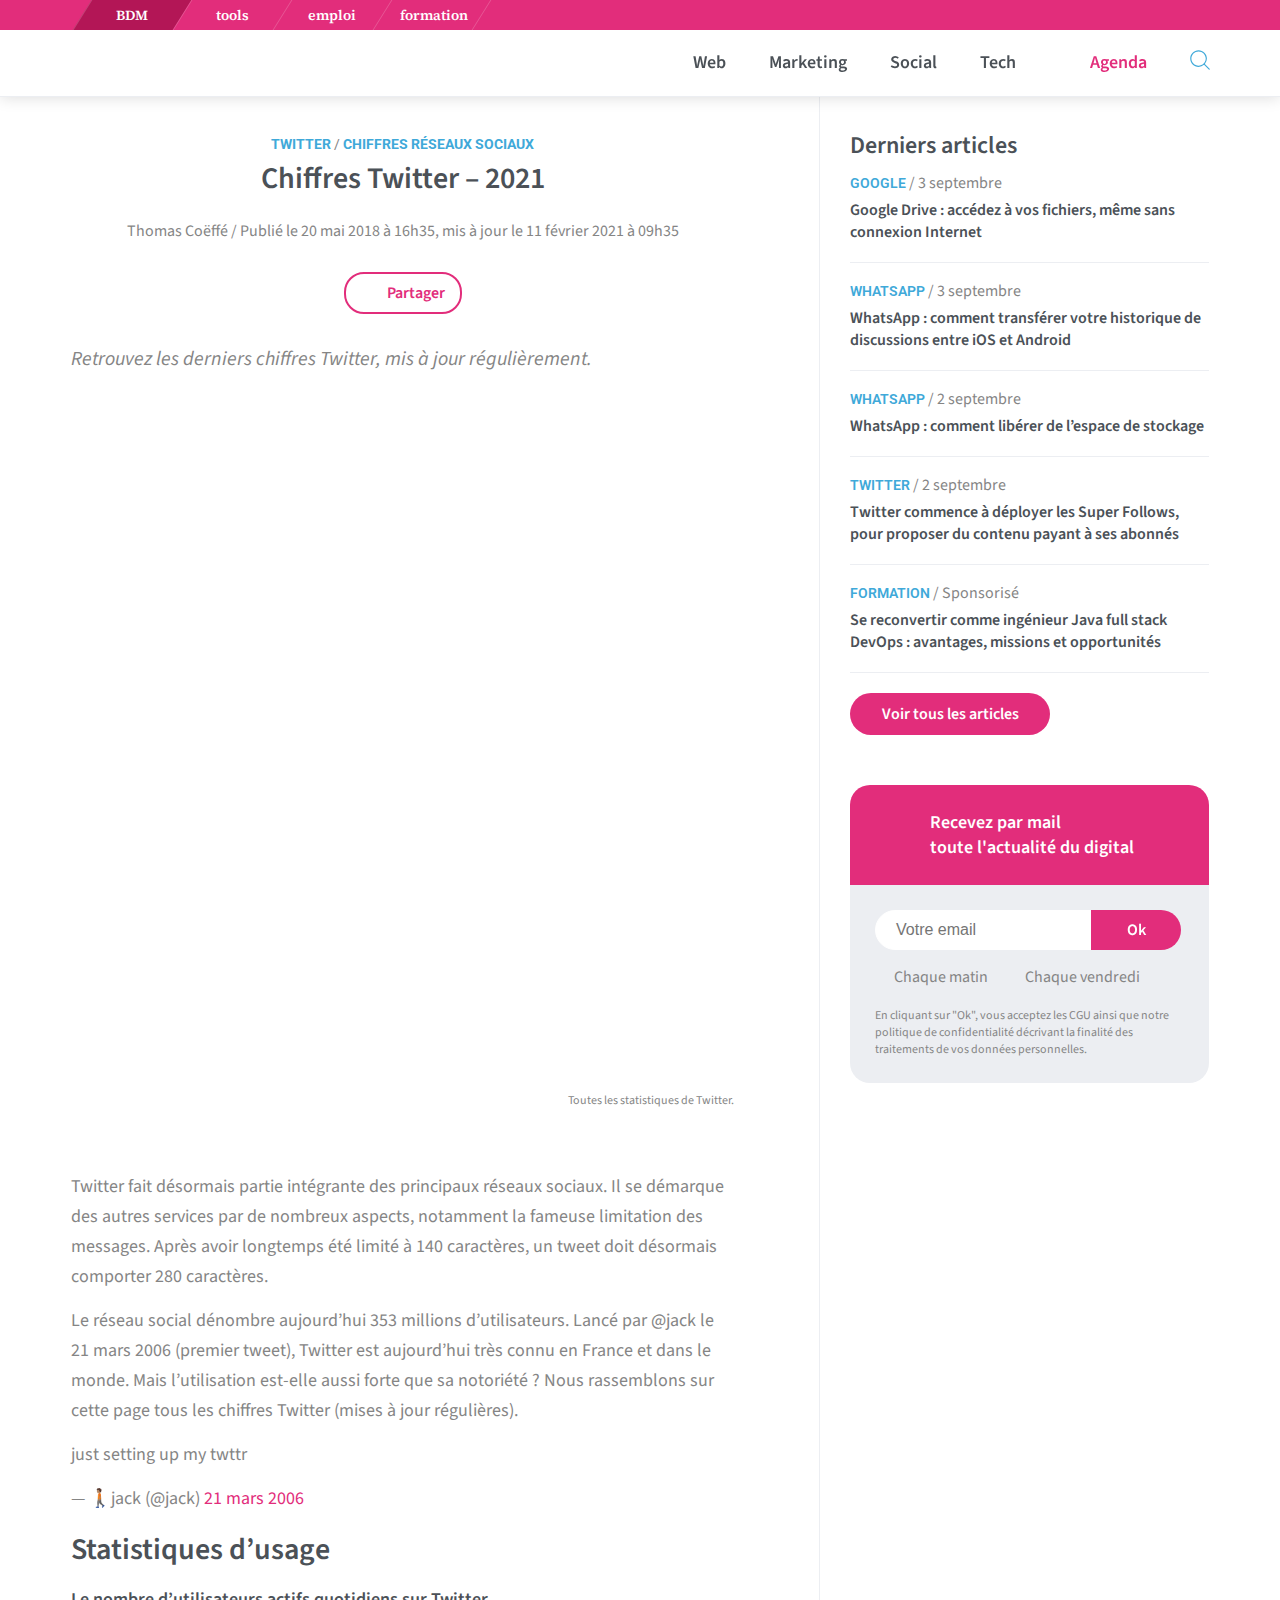
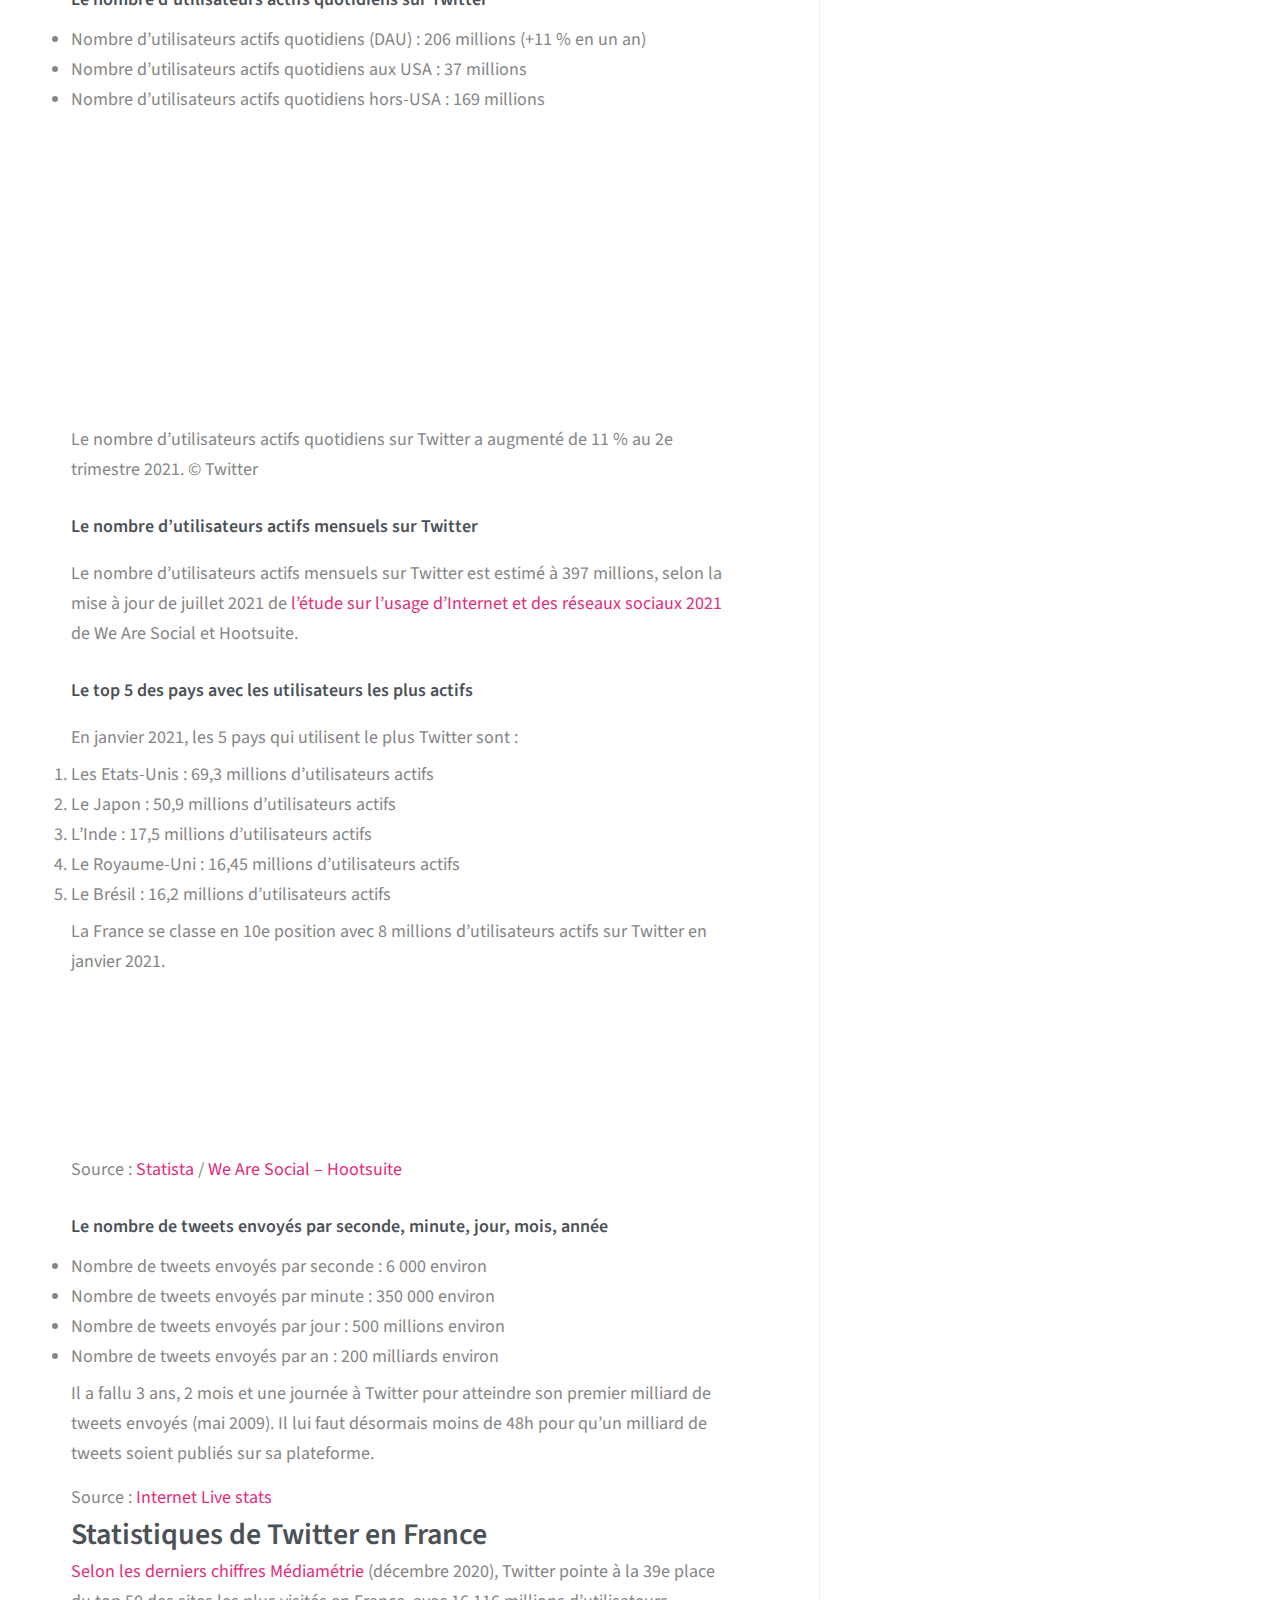
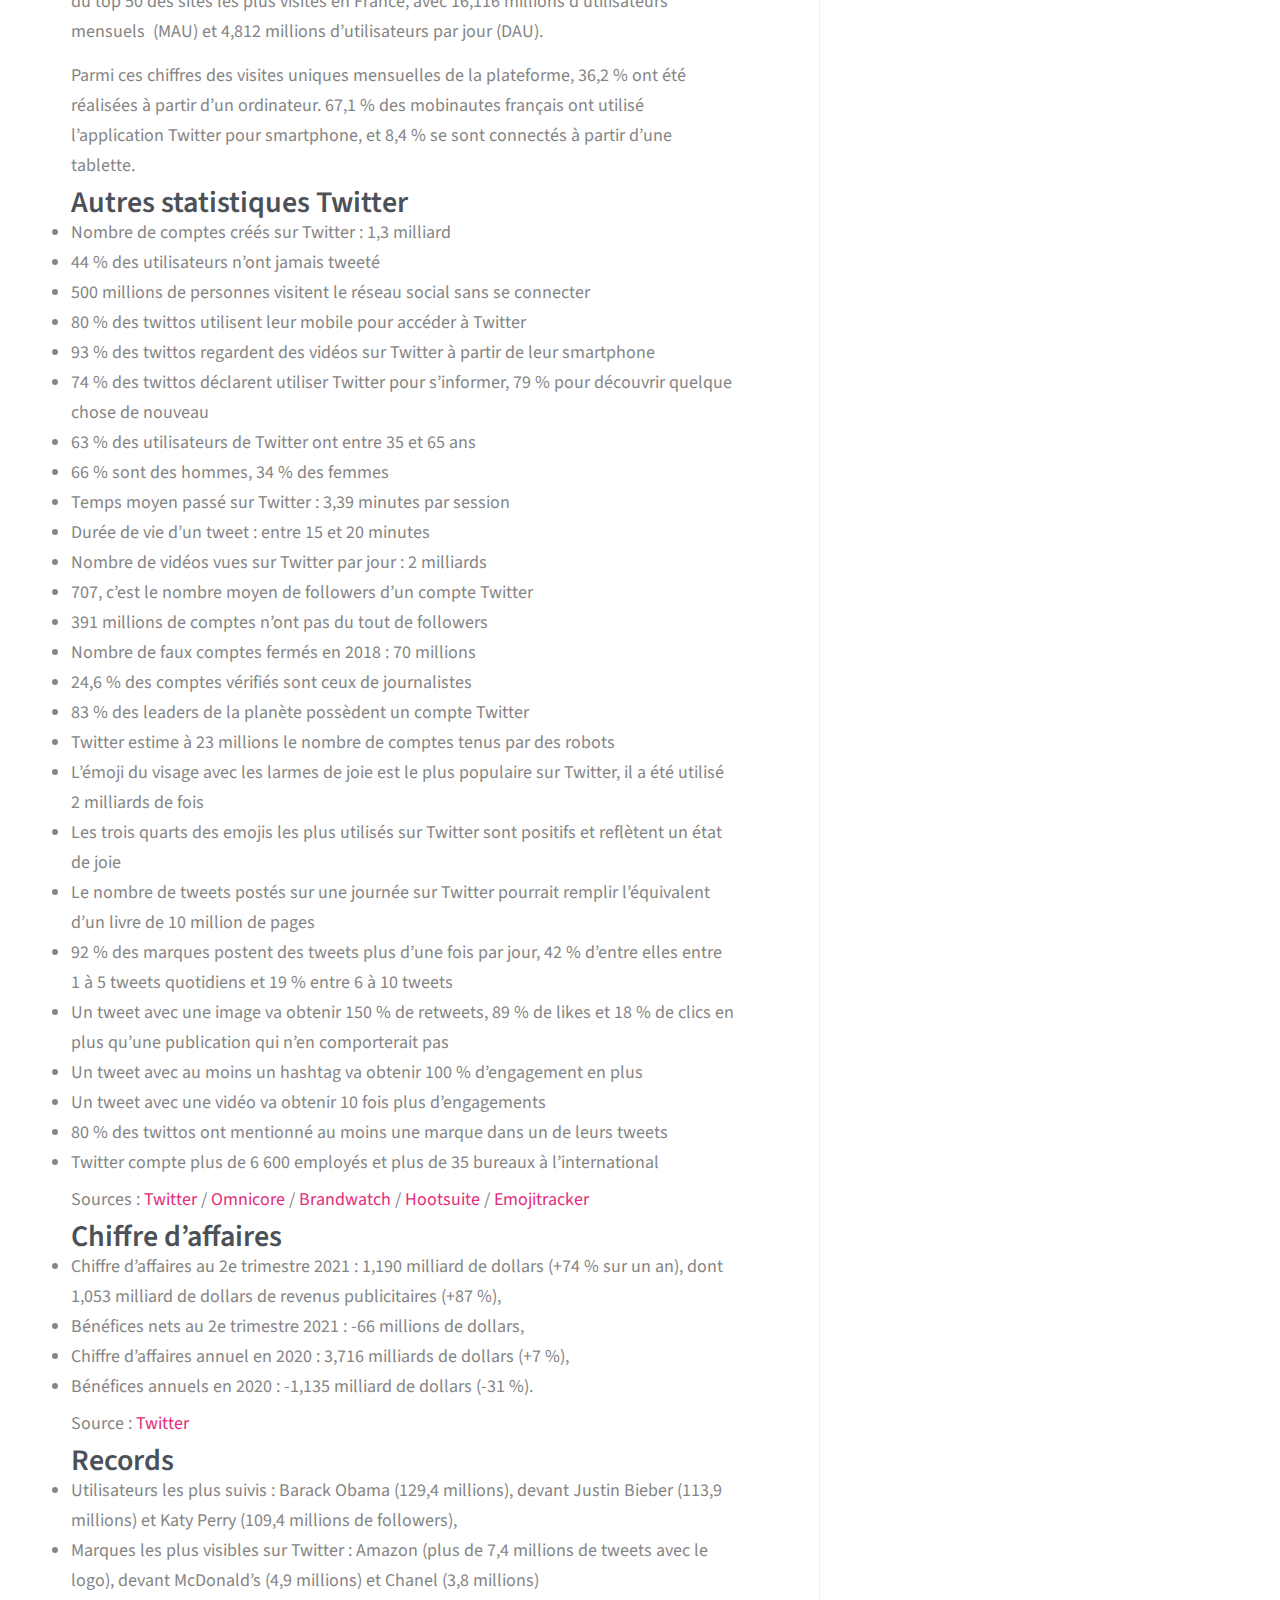
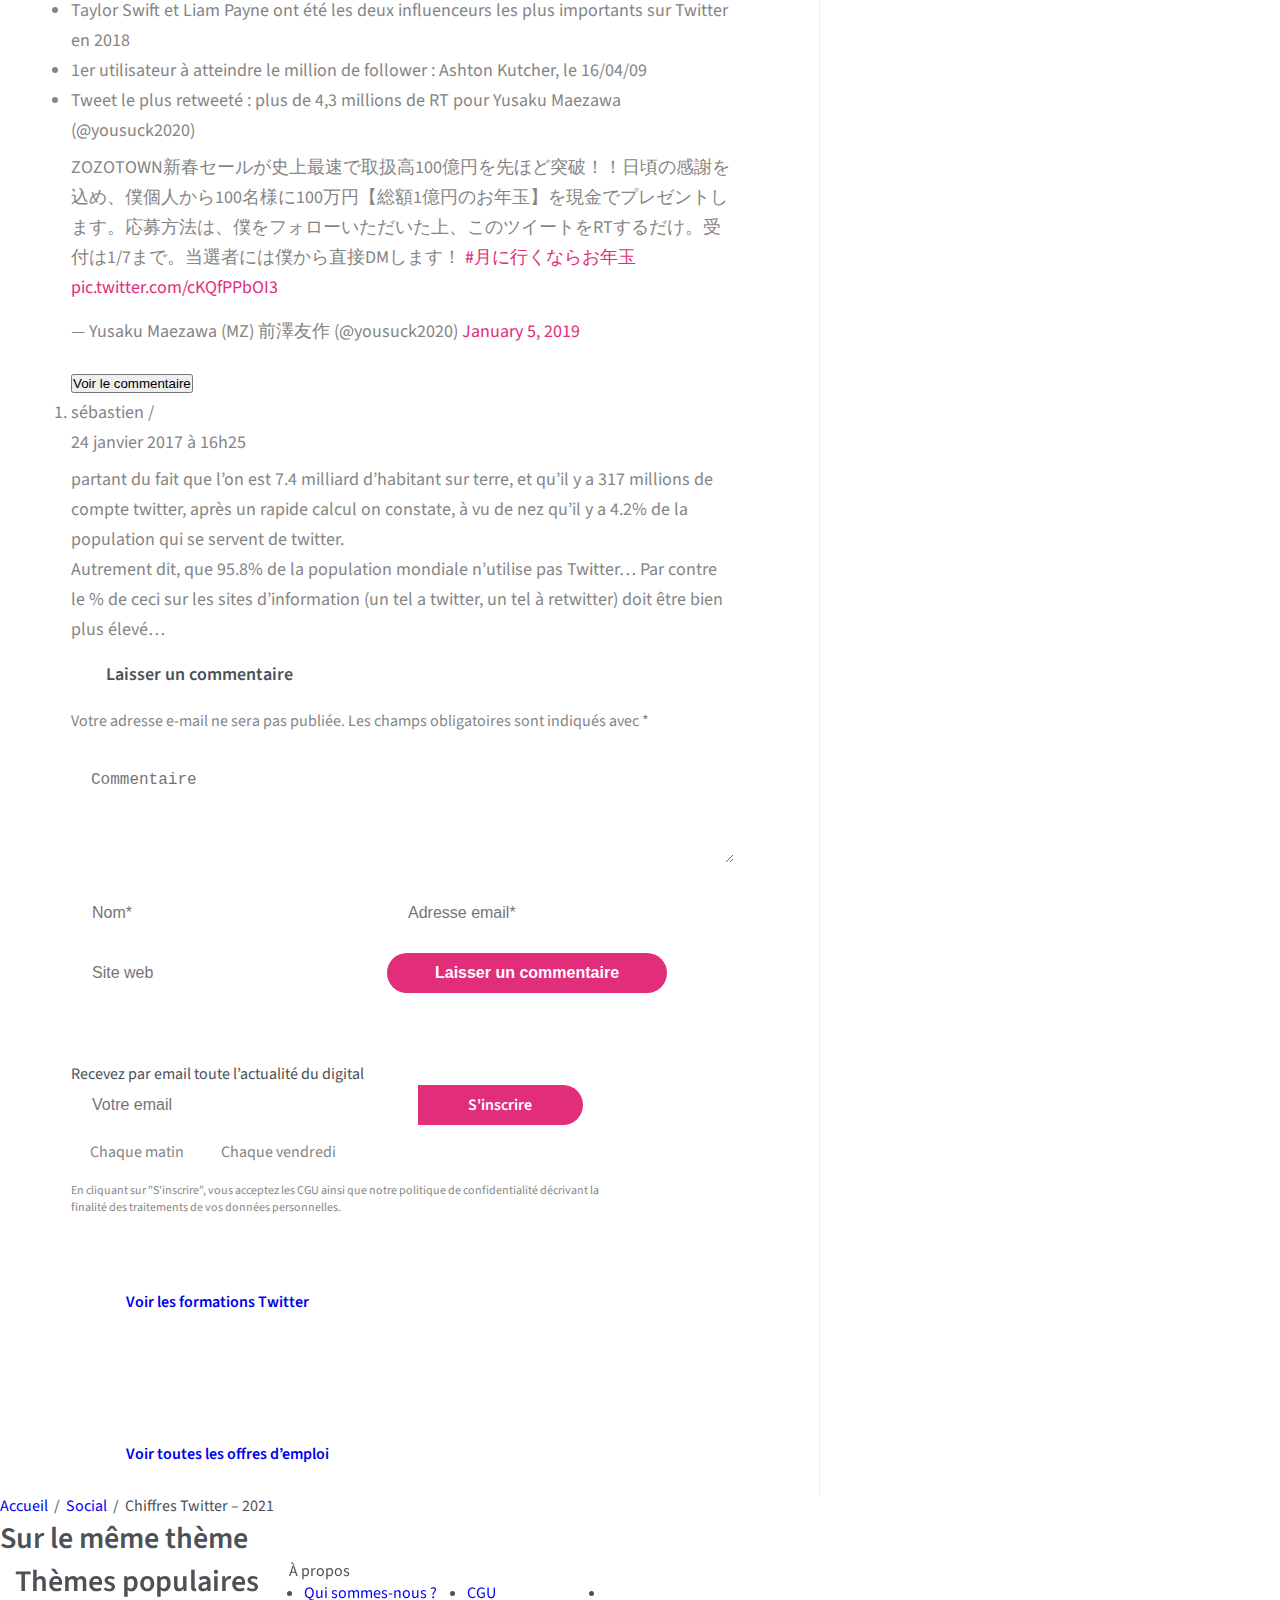
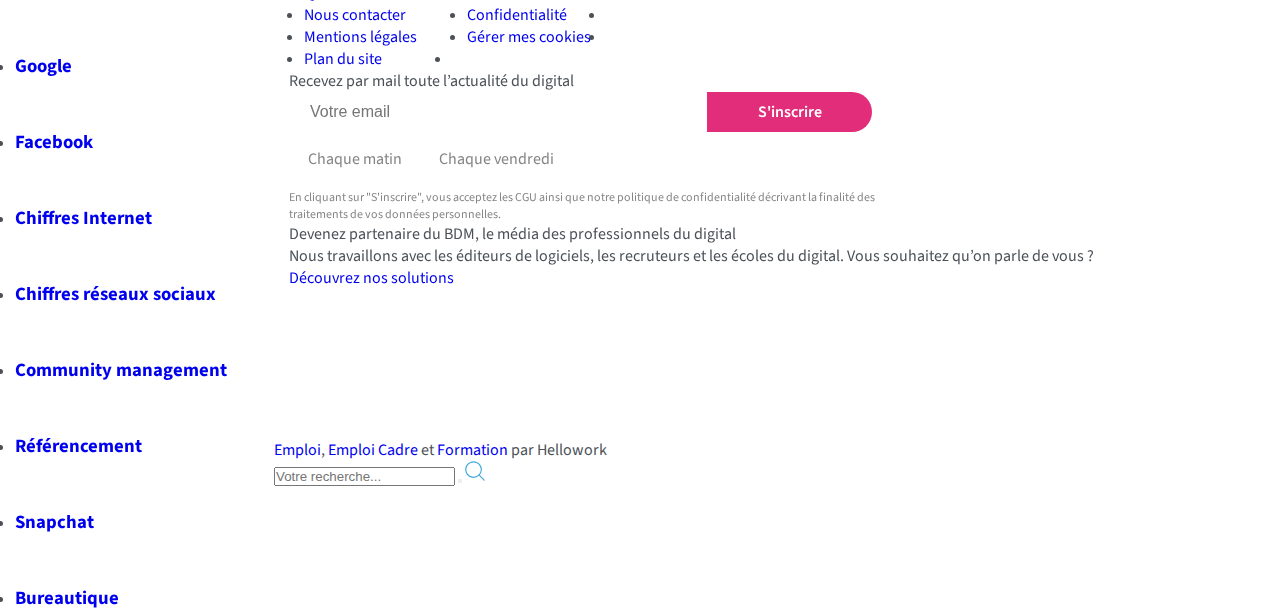
<file: images/twitter.htm>
<!DOCTYPE html>
<html lang="fr-FR">
<head><script>if(navigator.userAgent.match(/MSIE|Internet Explorer/i)||navigator.userAgent.match(/Trident\/7\..*?rv:11/i)){var href=document.location.href;if(!href.match(/[?&]nowprocket/)){if(href.indexOf("?")==-1){if(href.indexOf("#")==-1){document.location.href=href+"?nowprocket=1"}else{document.location.href=href.replace("#","?nowprocket=1#")}}else{if(href.indexOf("#")==-1){document.location.href=href+"&nowprocket=1"}else{document.location.href=href.replace("#","&nowprocket=1#")}}}}</script><script>class RocketLazyLoadScripts{constructor(e){this.triggerEvents=e,this.eventOptions={passive:!0},this.userEventListener=this.triggerListener.bind(this),this.delayedScripts={normal:[],async:[],defer:[]},this.allJQueries=[]}_addUserInteractionListener(e){this.triggerEvents.forEach((t=>window.addEventListener(t,e.userEventListener,e.eventOptions)))}_removeUserInteractionListener(e){this.triggerEvents.forEach((t=>window.removeEventListener(t,e.userEventListener,e.eventOptions)))}triggerListener(){this._removeUserInteractionListener(this),"loading"===document.readyState?document.addEventListener("DOMContentLoaded",this._loadEverythingNow.bind(this)):this._loadEverythingNow()}async _loadEverythingNow(){this._delayEventListeners(),this._delayJQueryReady(this),this._handleDocumentWrite(),this._registerAllDelayedScripts(),this._preloadAllScripts(),await this._loadScriptsFromList(this.delayedScripts.normal),await this._loadScriptsFromList(this.delayedScripts.defer),await this._loadScriptsFromList(this.delayedScripts.async),await this._triggerDOMContentLoaded(),await this._triggerWindowLoad(),window.dispatchEvent(new Event("rocket-allScriptsLoaded"))}_registerAllDelayedScripts(){document.querySelectorAll("script[type=rocketlazyloadscript]").forEach((e=>{e.hasAttribute("src")?e.hasAttribute("async")&&!1!==e.async?this.delayedScripts.async.push(e):e.hasAttribute("defer")&&!1!==e.defer||"module"===e.getAttribute("data-rocket-type")?this.delayedScripts.defer.push(e):this.delayedScripts.normal.push(e):this.delayedScripts.normal.push(e)}))}async _transformScript(e){return await this._requestAnimFrame(),new Promise((t=>{const n=document.createElement("script");let r;[...e.attributes].forEach((e=>{let t=e.nodeName;"type"!==t&&("data-rocket-type"===t&&(t="type",r=e.nodeValue),n.setAttribute(t,e.nodeValue))})),e.hasAttribute("src")?(n.addEventListener("load",t),n.addEventListener("error",t)):(n.text=e.text,t()),e.parentNode.replaceChild(n,e)}))}async _loadScriptsFromList(e){const t=e.shift();return t?(await this._transformScript(t),this._loadScriptsFromList(e)):Promise.resolve()}_preloadAllScripts(){var e=document.createDocumentFragment();[...this.delayedScripts.normal,...this.delayedScripts.defer,...this.delayedScripts.async].forEach((t=>{const n=t.getAttribute("src");if(n){const t=document.createElement("link");t.href=n,t.rel="preload",t.as="script",e.appendChild(t)}})),document.head.appendChild(e)}_delayEventListeners(){let e={};function t(t,n){!function(t){function n(n){return e[t].eventsToRewrite.indexOf(n)>=0?"rocket-"+n:n}e[t]||(e[t]={originalFunctions:{add:t.addEventListener,remove:t.removeEventListener},eventsToRewrite:[]},t.addEventListener=function(){arguments[0]=n(arguments[0]),e[t].originalFunctions.add.apply(t,arguments)},t.removeEventListener=function(){arguments[0]=n(arguments[0]),e[t].originalFunctions.remove.apply(t,arguments)})}(t),e[t].eventsToRewrite.push(n)}function n(e,t){let n=e[t];Object.defineProperty(e,t,{get:()=>n||function(){},set(r){e["rocket"+t]=n=r}})}t(document,"DOMContentLoaded"),t(window,"DOMContentLoaded"),t(window,"load"),t(window,"pageshow"),t(document,"readystatechange"),n(document,"onreadystatechange"),n(window,"onload"),n(window,"onpageshow")}_delayJQueryReady(e){let t=window.jQuery;Object.defineProperty(window,"jQuery",{get:()=>t,set(n){if(n&&n.fn&&!e.allJQueries.includes(n)){n.fn.ready=n.fn.init.prototype.ready=function(t){e.domReadyFired?t.bind(document)(n):document.addEventListener("rocket-DOMContentLoaded",(()=>t.bind(document)(n)))};const t=n.fn.on;n.fn.on=n.fn.init.prototype.on=function(){if(this[0]===window){function e(e){return e.split(" ").map((e=>"load"===e||0===e.indexOf("load.")?"rocket-jquery-load":e)).join(" ")}"string"==typeof arguments[0]||arguments[0]instanceof String?arguments[0]=e(arguments[0]):"object"==typeof arguments[0]&&Object.keys(arguments[0]).forEach((t=>{delete Object.assign(arguments[0],{[e(t)]:arguments[0][t]})[t]}))}return t.apply(this,arguments),this},e.allJQueries.push(n)}t=n}})}async _triggerDOMContentLoaded(){this.domReadyFired=!0,await this._requestAnimFrame(),document.dispatchEvent(new Event("rocket-DOMContentLoaded")),await this._requestAnimFrame(),window.dispatchEvent(new Event("rocket-DOMContentLoaded")),await this._requestAnimFrame(),document.dispatchEvent(new Event("rocket-readystatechange")),await this._requestAnimFrame(),document.rocketonreadystatechange&&document.rocketonreadystatechange()}async _triggerWindowLoad(){await this._requestAnimFrame(),window.dispatchEvent(new Event("rocket-load")),await this._requestAnimFrame(),window.rocketonload&&window.rocketonload(),await this._requestAnimFrame(),this.allJQueries.forEach((e=>e(window).trigger("rocket-jquery-load"))),window.dispatchEvent(new Event("rocket-pageshow")),await this._requestAnimFrame(),window.rocketonpageshow&&window.rocketonpageshow()}_handleDocumentWrite(){const e=new Map;document.write=document.writeln=function(t){const n=document.currentScript,r=document.createRange(),i=n.parentElement;let o=e.get(n);void 0===o&&(o=n.nextSibling,e.set(n,o));const a=document.createDocumentFragment();r.setStart(a,0),a.appendChild(r.createContextualFragment(t)),i.insertBefore(a,o)}}async _requestAnimFrame(){return new Promise((e=>requestAnimationFrame(e)))}static run(){const e=new RocketLazyLoadScripts(["keydown","mousemove","touchmove","touchstart","touchend","wheel"]);e._addUserInteractionListener(e)}}RocketLazyLoadScripts.run();
</script>
	<meta charset="utf-8">
	<meta name="viewport" content="width=device-width, initial-scale=1.0, maximum-scale=5.0, shrink-to-fit=no">
	<link rel="apple-touch-icon" sizes="180x180" href="/wp-content/themes/moderateur-2018/img/favicon/apple-touch-icon.png?v=5"/>
	<link rel="icon" type="image/png" sizes="32x32" href="/wp-content/themes/moderateur-2018/img/favicon/favicon-32x32.png?v=5"/>
	<link rel="icon" type="image/png" sizes="16x16" href="/wp-content/themes/moderateur-2018/img/favicon/favicon-16x16.png?v=5"/>
	<link rel="manifest" href="/wp-content/themes/moderateur-2018/img/favicon/site.webmanifest?v=5"/>
	<link rel="mask-icon" href="/wp-content/themes/moderateur-2018/img/favicon/safari-pinned-tab.svg?v=5" color="#e22d7b"/>
	<link rel="shortcut icon" href="/wp-content/themes/moderateur-2018/img/favicon/favicon.ico?v=5">
	<meta name="apple-mobile-web-app-title" content="BDM"/>
	<meta name="application-name" content="BDM"/>
	<meta name="msapplication-TileColor" content="#ffffff"/>
	<meta name="theme-color" content="#E22D7B">
	<meta name='robots' content='index, follow, max-image-preview:large, max-snippet:-1, max-video-preview:-1' />

	<!-- This site is optimized with the Yoast SEO plugin v16.9 - https://yoast.com/wordpress/plugins/seo/ -->
	<title>Chiffres Twitter - 2021 - BDM</title><style id="rocket-critical-css">.screen-reader-text{border:0;clip:rect(1px,1px,1px,1px);-webkit-clip-path:inset(50%);clip-path:inset(50%);height:1px;margin:-1px;overflow:hidden;padding:0;position:absolute;width:1px;word-wrap:normal!important}.button-valid{left:-3px}.button-valid span{line-height:16px;text-align:center;display:none}.button-valid span img{transform-origin:center center;display:inline-block}.button-valid span:nth-of-type(1){display:inline-block}html{padding:0;margin:0}body{font-family:"Source Sans Pro";color:#4b5157;-webkit-font-smoothing:antialiased}body,.header{padding:0;margin:0;background-color:#ffffff}*{margin:0;padding:0}.screen-reader-text{border:0;clip:rect(1px,1px,1px,1px);clip-path:inset(50%);height:1px;margin:-1px;overflow:hidden;padding:0;position:absolute!important;width:1px;word-wrap:normal!important}body>.content:first-of-type{padding-top:96px}.col{box-sizing:border-box;float:left;margin-left:15px;margin-right:15px;position:relative}.size_4of12{width:calc(33.33% - 30px)}img{display:block}h2{color:#4b5157;font-size:30px;font-weight:600}a{text-decoration:none}header{box-shadow:0 0 15px rgba(0,0,0,0.15);margin-bottom:50px}.pre-header{background-color:#e22d7b;overflow:hidden;position:fixed;z-index:50;width:100%;top:0}.pre-header-content{margin:0 auto;max-width:1100px}.pre-header ul{display:flex;margin:0 -8px;padding:0}.pre-header ul>li{display:block;list-style:none;width:100px}.pre-header ul>li>a,.pre-header ul>li>span{color:#fff;font-size:14px;display:block;padding:0 18px;position:relative;text-decoration:none;z-index:1;line-height:30px;text-align:center;font-family:"Source Serif Pro";font-weight:600}.pre-header ul>li>a:after,.pre-header ul>li>span:after{border-left:1px solid rgba(255,255,255,0.2);bottom:0;content:"";left:0;position:absolute;right:0;top:0;transform:skewX(-32deg);z-index:-1}.pre-header ul>li.pre-header__item--media>span:after{background-color:#b31656}.pre-header ul>li:last-child>a:after{border-right:1px solid rgba(255,255,255,0.2)}.header-mobile{display:none}.header{border-bottom:1px solid #eceef2;position:fixed;width:100%;top:30px;z-index:40;box-shadow:0 0 15px rgb(0 0 0 / 15%)}.header-content{margin:0 auto;max-width:1140px;padding:20px 15px;vertical-align:middle}.header-logo{display:inline-block;vertical-align:middle}a.search{height:20px;margin-top:0.5rem;margin-left:auto}svg.search-icon{height:20px;width:20px}svg.search-icon path{fill:#3fa9d9}#post-search .search-col{display:none}#post-search div.hide{display:none}#post-search .search-col .no-result p{color:#4b5157;font-size:14px;font-weight:normal}#post-search .search-posts{padding-right:15px;box-sizing:border-box}#post-search .search-col ul{list-style:none}.header-category{float:right;display:inline-block}.header-category ul{margin-left:15px;display:inline-block;vertical-align:top}.header-category ul li{list-style:none;display:inline-block;padding-right:40px}.header-category ul li a{font-weight:600;font-size:18px;text-decoration:none;color:#4b5157;position:relative}.header-category ul li a::before{position:absolute;top:0;left:0;padding-bottom:8px;overflow:hidden;max-width:0;border-bottom:2px solid #b31656;color:#b31656;content:attr(data-hover)}.header-category .agenda{background:url(https://www.blogdumoderateur.com/wp-content/themes/moderateur-2018/img/svg/agenda.svg) no-repeat 0 0;background-size:21px 20px;color:#e22d7b;padding:0 0 0 31px}.header-category ul li a.agenda::before{left:31px}.header-scroll-content{max-width:1140px;margin:0 auto}.header-scroll-article{background:#ffffff;position:fixed;width:100%;z-index:50;top:-150px;box-shadow:0 0 15px rgba(0,0,0,0.15)}.header-scroll-article .header-scroll-content{padding:15px 0}.header-scroll-article .header-scroll-content div{display:inline-block;vertical-align:middle}.header-scroll-article .header-logo{padding-right:40px;height:33px;padding-top:13px}.header-scroll-article .titre-article{color:#4b5157;font-size:18px;font-weight:600;width:46%}.progress{display:inline-block;position:absolute;height:5px;z-index:9;width:0;background-color:#3fa9d9;transform:skew(-15deg,0deg);left:-5px}.last-article h2{line-height:19px;color:#4b5157;font-size:24px;font-weight:600}.breve{border-bottom:1px solid #eceef2;padding:17px 0 19px 0}a .breve{color:#4b5157;font-size:16px;font-weight:600;text-decoration:none}.breve .info{padding-bottom:5px}.breve .date{color:#858585;font-size:16px;font-weight:normal}.breve span.tag{text-transform:uppercase;color:#3fa9d9;font-size:14px;font-family:"Roboto"}.breves-cta a,.sticky-nl-cta a{margin-top:20px;padding:10px 30px 10px;color:#fff;text-align:center;background:#e22d7b;overflow:hidden;border-radius:25px;max-width:140px;position:relative;z-index:1;display:block}.breves-cta a,.sticky-nl-cta a{color:#ffffff;font-size:16px;font-weight:600;text-decoration:none}.breves-cta a:before,.sticky-nl-cta a:before{content:"";z-index:-1;position:absolute;top:50%;right:100%;margin:-15px 0 0 1px;width:30px;height:30px;border-radius:50%;background:#b31656;-webkit-transform-origin:100% 50%;transform-origin:0% 50%;-webkit-transform:scale3d(1,2,1);transform:scale3d(1,2,1)}.form_newsletter input[type="text"]{color:#858585;font-size:16px;height:38px;text-indent:20px;width:52%;border:1px solid #fff;border-top-left-radius:20px;border-bottom-left-radius:20px;border-top-right-radius:0px;border-bottom-right-radius:0px;outline:none;-webkit-appearance:none}.form_newsletter button.submit{background-color:#e22d7b;height:40px;text-align:center;width:165px;border:none;border-top-right-radius:20px;border-bottom-right-radius:20px;margin:0;color:#ffffff;font-size:16px;font-weight:600;position:relative;z-index:1;overflow:hidden;font-family:"Source Sans Pro"}.form_newsletter button.submit::before{content:"";z-index:-1;position:absolute;top:50%;right:100%;margin:-15px 0 0 1px;width:30px;height:30px;border-radius:50%;background:#b31656;-webkit-transform-origin:100% 50%;transform-origin:0% 50%;-webkit-transform:scale3d(1,2,1);transform:scale3d(1,2,1)}.form_newsletter fieldset{border:none;margin-top:15px}input[type="radio"].css-checkbox{position:absolute;z-index:-1000;left:-1000px;overflow:hidden;clip:rect(0 0 0 0);height:1px;width:1px;margin:-1px;padding:0;border:0}input[type="radio"].css-checkbox+label.css-radio{padding-left:19px;margin:0 15px 0 0;height:14px;display:inline-block;line-height:14px;background-repeat:no-repeat;background-position:0 0;color:#858585;font-size:16px;vertical-align:middle}input[type="radio"].css-checkbox:checked+label.css-radio{background-position:0 -14px}label.css-radio{background-image:url(https://www.blogdumoderateur.com/wp-content/themes/moderateur-2018/img/radio-button.png);-webkit-touch-callout:none}p.cgu_newsletter{width:80%;color:#858585;font-size:12px;padding-top:20px}p.cgu_newsletter a{color:#858585;font-size:12px}.single-post header{margin-bottom:0}.content{width:100%;margin:0px auto;display:flex;flex-wrap:wrap;justify-content:center}.single-post .content-article{border-right:1px solid #eceef2}.single-post .content-article{border-right:1px solid #eceef2}.single-post article{padding-right:85px;padding-top:40px;max-width:100%;box-sizing:border-box}.entry-header{color:#858585;font-size:16px;padding-bottom:30px;text-align:center}.entry-tag{color:#858585;font-family:"Roboto";font-size:14px}.entry-tag a{color:#3fa9d9;font-family:"Roboto";font-size:14px;font-weight:bold;text-transform:uppercase;text-decoration:none}.entry-header h1{color:#4b5157;font-size:30px;font-weight:600;padding:5px 0 20px 0}.entry-hat{color:#858585;font-size:20px;font-style:italic;line-height:30px}.entry-hat-img{margin:45px 0}.entry-hat-img img{border-radius:20px;overflow:hidden;margin:0px auto;max-width:100%;height:auto}.entry-hat-img p{text-align:right;font-size:12px;color:#858585;line-height:24px}.social-content{margin-bottom:45px;text-align:center}.social-content li{display:inline-block;text-align:center}.social-content li>a{display:inline-block;text-align:center;background:#ffffff;width:50px;margin-right:5px;line-height:50px;border-radius:25px;position:relative}.social-content li.showmobile{display:none}.social-content li .rs-facebook{background:url(https://www.blogdumoderateur.com/wp-content/themes/moderateur-2018/img/svg/icon-share/rs-facebook.svg) no-repeat;background-size:16px 30px;width:16px;height:36px;display:inline-block;vertical-align:middle}.social-content li .rs-twitter{background:url(https://www.blogdumoderateur.com/wp-content/themes/moderateur-2018/img/svg/icon-share/rs-twitter.svg) no-repeat;background-size:30px 24px;width:30px;height:24px;display:inline-block;vertical-align:middle}.social-content li .rs-linkedin{background:url(https://www.blogdumoderateur.com/wp-content/themes/moderateur-2018/img/svg/icon-share/rs-linkedin.svg) no-repeat;background-size:26px 25px;width:26px;height:29px;display:inline-block;vertical-align:middle}.social-content li .rs-flipboard{background:url(https://www.blogdumoderateur.com/wp-content/themes/moderateur-2018/img/svg/icon-share/rs-flipboard.svg) no-repeat;background-size:26px 26px;width:26px;height:29px;display:inline-block;vertical-align:middle}.social-content li .rs-messenger{background:url(https://www.blogdumoderateur.com/wp-content/themes/moderateur-2018/img/svg/icon-share/rs-messenger.svg) no-repeat;background-size:30px 30px;width:30px;height:35px;display:inline-block;vertical-align:middle}.social-content li .rs-email{background:url(https://www.blogdumoderateur.com/wp-content/themes/moderateur-2018/img/svg/icon-share/rs-email.svg) no-repeat;background-size:30px 21px;width:30px;height:25px;display:inline-block;vertical-align:middle}.social-content li .rs-pinterest{background:url(https://www.blogdumoderateur.com/wp-content/themes/moderateur-2018/img/svg/icon-share/rs-pinterest.svg) no-repeat;background-size:30px 30px;width:30px;height:34px;display:inline-block;vertical-align:middle}.social-content li .rs-reddit{background:url(https://www.blogdumoderateur.com/wp-content/themes/moderateur-2018/img/svg/icon-share/rs-reddit.svg) no-repeat;background-size:30px 26px;width:30px;height:30px;display:inline-block;vertical-align:middle}.social-content li .rs-whatsapp{background:url(https://www.blogdumoderateur.com/wp-content/themes/moderateur-2018/img/svg/icon-share/rs-whatsapp.svg) no-repeat;background-size:30px 30px;width:30px;height:36px;display:inline-block;vertical-align:middle}.social-content li .rs-sms{background:url(https://www.blogdumoderateur.com/wp-content/themes/moderateur-2018/img/svg/icon-share/rs-sms.svg) no-repeat;background-size:30px 24px;width:30px;height:27px;display:inline-block;vertical-align:middle}.sharing-button{background:none;border:2px solid #e22d7b;border-radius:20px;padding:8px 15px}.sharing-button span{background:url(https://www.blogdumoderateur.com/wp-content/themes/moderateur-2018/img/svg/icon-share/sharing.svg) no-repeat;background-size:18px 20px;color:#e22d7b;font-size:16px;font-weight:600;padding-left:26px;font-family:"Source Sans Pro"}.content-article .sharing-button{display:block;margin:0 auto 30px auto}.header-scroll-content .sharing-button{float:right}.cc-link-wrapper input{color:#858585;font-size:16px;height:40px;text-indent:20px;width:calc(100% - 165px);border:none;border-top-left-radius:20px;border-bottom-left-radius:20px;border-top-right-radius:0;border-bottom-right-radius:0;outline:none;-webkit-appearance:none;background:#ffffff;text-overflow:ellipsis;font-family:"Source Sans Pro"}.cc-link-wrapper button.cc-link{background-color:#e22d7b;height:40px;text-align:center;width:165px;border:none;border-top-right-radius:20px;border-bottom-right-radius:20px;margin:0;color:#ffffff;font-size:16px;font-weight:600;position:relative;z-index:1;overflow:hidden;font-family:"Source Sans Pro"}.cc-link-wrapper button.cc-link::before{content:"";z-index:-1;position:absolute;top:50%;right:100%;margin:-15px 0 0 1px;width:30px;height:30px;border-radius:50%;background:#b31656;-webkit-transform-origin:100% 50%;transform-origin:0% 50%;-webkit-transform:scale3d(1,2,1);transform:scale3d(1,2,1)}.entry-content{color:#858585;font-size:18px;line-height:30px;margin-bottom:50px}.entry-content h3{color:#4b5157;font-size:18px;font-weight:600;margin:20px 0 10px 0}.entry-content p{padding:7px 0}.entry-content a{color:#e22d7b;text-decoration:none}.entry-content img{max-width:100%;height:auto}.comments-area2{margin:50px 0;background-color:#eceef2;border-radius:20px;padding:30px;display:none}h3.comment-reply-title{background:url(https://www.blogdumoderateur.com/wp-content/themes/moderateur-2018/img/svg/icon-comments.svg) no-repeat 0;background-size:25px 25px;padding:8px 0 0 35px;margin:0}.comment-respond p{padding:15px 0;font-size:16px;color:#858585}.comment-form textarea{border:none;border-radius:20px;width:100%;padding:20px 0;text-indent:20px;margin-bottom:20px;color:#858585;font-size:16px}.comment-form input[type="text"]{color:#858585;font-size:16px;height:38px;text-indent:20px;border:1px solid #fff;border-radius:20px;width:100%;max-width:280px;margin-right:30px;margin-bottom:20px;outline:none}.comment-form input[type="text"]:nth-child(4){margin-right:0}.comment-form p.form-submit{display:inline}.comment-form button.submit{background-color:#e22d7b;height:40px;text-align:center;border:none;border-radius:20px;margin:0;color:#ffffff;font-size:16px;font-weight:600;width:100%;max-width:280px;position:relative;z-index:1;overflow:hidden}.comment-form button.submit::before{content:"";z-index:-1;position:absolute;top:50%;right:100%;margin:-15px 0 0 1px;width:40px;height:30px;border-radius:50%;background:#b31656;-webkit-transform-origin:100% 50%;transform-origin:0% 50%;-webkit-transform:scale3d(1,2,1);transform:scale3d(1,2,1)}body>.content .side{width:calc(33.33% - 30px);max-width:359px;padding-top:40px}.side .last-article{margin-bottom:50px}.card-newsletter{margin-bottom:50px;border-radius:20px;position:-webkit-sticky;position:sticky;top:150px}.card-newsletter div.title{background:#e22d7b;padding:25px;border-top-left-radius:20px;border-top-right-radius:20px}.card-newsletter .title p{padding-left:55px;background:url(https://www.blogdumoderateur.com/wp-content/themes/moderateur-2018/img/svg/icon-news-1.svg) no-repeat 0 8px;background-size:45px 34px;color:#ffffff;font-size:18px;font-weight:600}.card-newsletter .inscription{background:#eceef2;padding:25px;border-bottom-left-radius:20px;border-bottom-right-radius:20px}.card-newsletter .form_newsletter{position:relative}.card-newsletter .form_newsletter button{width:90px}.card-newsletter .form_newsletter input[type="text"]{width:calc(100% - 102px);float:left;padding-right:10px}.card-newsletter p.cgu_newsletter{width:100%}.footer-sticky{display:none}.sticky-card{position:-webkit-sticky;position:sticky;top:150px;margin-bottom:50px}.card-bdmtools{position:-webkit-sticky;position:sticky;top:150px;margin-bottom:50px}.sticky-card .card-newsletter{position:relative;top:0}.voir-tous{border-radius:20px;padding:20px}.voir-tous .title{padding:0px}.voir-tous .title p{padding-left:60px;color:#ffffff;font-size:18px;font-weight:600}.voir-tous .cta-lien{font-size:16px;font-weight:600;background:#ffffff;border-radius:20px;margin-top:20px;padding:10px 20px;display:inline-block;text-align:center}.card-bdmtools.tool-list .voir-tous{background:#ffffff;padding:0;overflow:hidden;box-shadow:0px 3px 15px #00000026}.card-bdmtools.tool-list .voir-tous>.title{padding:20px 20px 15px 20px;background:#ee494f}.card-bdmtools.tool-list .voir-tous .title p{background:url(https://www.blogdumoderateur.com/wp-content/themes/moderateur-2018/img/svg/outils.svg) no-repeat 0 6px;background-size:40px 32px;padding:8px 0 10px 60px}.card-bdmtools.tool-list .voir-tous .list{padding-bottom:20px}.card-bdmtools.tool-list .voir-tous .list span{display:block;padding:20px 20px 0 20px}.card-bdmtools.tool-list .voir-tous .list span .title p{background:none;color:#4b5157;padding:0}.card-bdmtools.tool-list .voir-tous .list .cta-lien{padding:0;margin-top:5px;color:#eb4045;font-weight:normal;padding-left:10px}.card-bdmtools.tool-list .voir-tous .list .cta-lien:before{content:"";position:absolute;background:url(https://www.blogdumoderateur.com/wp-content/themes/moderateur-2018/img/svg/icon-arrow-right-tools.svg) no-repeat;background-size:5px 20px;width:5px;height:20px;left:20px}.after-post-tools{display:none}@media only screen and (max-width:768px){.content .side{display:none}.after-post-tools{display:block}}.article-connexe h3.card-connexe{background-color:#ffffff;border-radius:20px;box-shadow:0 0 15px rgba(0,0,0,0.15);width:100%;min-height:115px;padding:30px;margin:15px}.article-connexe h3.card-connexe a{color:#4b5157;font-size:18px;font-weight:600;text-decoration:none}.article-connexe h3.card-connexe span{color:#3fa9d9;font-family:Roboto;font-size:14px;font-weight:bold;text-transform:uppercase;line-height:24px}p.cgu_newsletter a{color:#858585;font-size:12px}a.fancybox{position:relative;display:block}a.fancybox:after{content:"";position:absolute;background-color:#e22d7b;background-image:url(https://www.blogdumoderateur.com/wp-content/themes/moderateur-2018/img/svg/search-white.svg);background-repeat:no-repeat;background-position:0.8rem;background-size:1.5rem;width:3.15rem;height:3.15rem;bottom:1rem;right:1rem;border-radius:100%}#sticky-newsletter{position:fixed;bottom:-10rem}.sticky-nl-container{width:100%;max-width:1140px;margin:0 auto;padding:10px 15px}.sticky-nl-container .title{display:flex;align-items:center;padding:0}.sticky-nl-container .title p{background:url(https://www.blogdumoderateur.com/wp-content/themes/moderateur-2018/img/svg/icon-news-1.svg) no-repeat 0 0;background-size:45px 34px;color:#e22d7b;padding:10px 50px 10px 70px;font-size:1rem;font-weight:600}.sticky-nl-cta a{padding:10px 30px;width:140px;margin:0 50px 0 0}.sticky-nl-link a.close{color:#e22d7b;font-size:1rem}.bdm-modal{position:fixed;top:0;width:100%;height:100%;background-color:rgba(0,0,0,0.5);z-index:51;margin:0}.bdm-modal .modal-container{position:absolute;top:50%;left:50%;transform:translate(-50%,-50%);width:100%;max-width:550px;overflow:hidden;border-radius:20px;background-color:#eceef2;margin:0}.bdm-modal .modal-container div.title{background:#ffffff;border-radius:0}.bdm-modal .modal-container div.title a.fermer{position:absolute;top:10px;right:10px}.bdm-modal .modal-container div.title a.fermer img{padding:10px}.modal-container.card-newsletter div.title{padding:5px 30px 7px}.modal-container.card-newsletter div.title p{color:#e22d7b;font-size:1rem;padding:15px 20px 12px 65px}.modal-container.card-newsletter div.title a.fermer{position:absolute;top:10px;right:10px}.modal-container.card-newsletter .form_newsletter input[type="text"]{width:calc(100% - 180px)}.modal-container.card-newsletter .form_newsletter button{width:165px}#social-modal .modal-container div.title{padding:16px 20px}#social-modal .modal-container div.title p{background:url(https://www.blogdumoderateur.com/wp-content/themes/moderateur-2018/img/svg/icon-share/sharing.svg) no-repeat;background-size:18px 26px;color:#e22d7b;font-size:16px;font-weight:600;padding:2px 0px 2px 32px}#social-modal .modal-container .social-content{background:#eceef2;padding:30px;border-bottom-left-radius:20px;border-bottom-right-radius:20px;margin-bottom:0}#social-modal .modal-container .social-content ul{padding-bottom:20px}#social-modal .modal-container .social-content ul li{padding-bottom:10px}@media only screen and (max-width:968px){.header,.header-scroll-article,.header-category{display:none}.header-mobile{width:100%;display:inline-block;background:#ffffff;padding:0px 15px 20px;box-shadow:0 0 15px rgba(0,0,0,0.15);top:30px;position:fixed;z-index:11;box-sizing:border-box}.header-mobile .sharing-button{padding:3px 4px 3px 4px;margin-right:20px}.header-mobile .sharing-button span{padding-left:18px;background-size:16px 20px}.menu-screen{position:absolute;top:0;right:0;bottom:0;left:0}.site-header{align-items:center;display:flex;justify-content:flex-end;position:relative;padding-top:20px}.site-header .header-logo{flex-grow:1}.site-header .header-logo a{display:inline-block}.button-burger{background-color:transparent;border:none;display:inline-block;height:23px;position:relative;width:23px;outline:none;z-index:21;margin-right:5px}.bar{background-color:#4b5157;display:block;height:3px;left:0;margin:auto;position:absolute;width:23px}.bar-1{top:0}.bar-2{margin-top:-1px}.bar-3{bottom:0}.main-navigation{background-color:#ffffff;font-weight:600;overflow:hidden;position:fixed;top:30px;right:0;bottom:0;width:0}.menu{margin:0;padding:0;margin-top:5px}.main-navigation .menu li{padding:10px 15px;text-decoration:none;list-style:none;border-bottom:1px solid #efefef}.main-navigation .menu li img{display:inline-block}.main-navigation .menu li a{text-decoration:none;color:#4b5157;font-size:18px;font-weight:600}.main-navigation .menu li a.agenda{background:url(https://www.blogdumoderateur.com/wp-content/themes/moderateur-2018/img/svg/agenda.svg) no-repeat 0 0;background-size:31px 30px;color:#dd246f;padding:0 0 0 41px;line-height:30px;display:inline-block}.main-navigation .menu .search-mobile{margin-left:0px}.main-navigation .menu .search-mobile input[type="search"]{width:94%;background:url(https://www.blogdumoderateur.com/wp-content/themes/moderateur-2018/img/svg/search.svg) no-repeat 95%;background-size:25px 25px;background-color:#eceef2;border-radius:25px;height:50px;border:none;padding-left:20px;-webkit-appearance:textfield;-webkit-box-sizing:content-box;color:#858585;font-size:16px;outline:none}.main-navigation .menu .search-mobile input[type="search"]::-webkit-search-cancel-button{display:none}.main-navigation .menu .search-mobile input:-moz-placeholder{color:#858585}.main-navigation .menu .search-mobile input::-webkit-input-placeholder{color:#858585}.agenda{flex-direction:column-reverse;padding:30px 0 40px 0}}@media only screen and (max-width:768px){[class*="size_"]{width:100%;float:none;margin-left:0;margin-right:0}.header,.header-category,.header-scroll-article .titre-article{display:none}.header-scroll-content .header-logo{text-align:center;width:100%;padding:0}.header-scroll-content .header-logo img{display:inline-block}.bdm-modal::after{background-color:#eceef2;content:"";display:block;position:absolute;bottom:-100px;width:100%;height:100px;z-index:0}.bdm-modal .modal-container{transform:none;top:unset;left:0;max-width:100%;bottom:-100%;border-radius:0}#social-modal .modal-container .social-content{padding:30px 15px;border-radius:0}#social-modal .social-content li.showmobile{display:inline-block}#sticky-newsletter{display:none}label.css-radio{background-image:url(https://www.blogdumoderateur.com/wp-content/themes/moderateur-2018/img/x2/radio-button.png);background-size:14px 28px}.content{display:inline-block}.single-post .content-article{width:100%}.side{max-width:unset;padding-top:35px}.single-post article{padding-right:0px!important;padding-top:0px;margin:30px 15px 0px 15px}.single .content-article{border-right:none;margin:0}.social-content li a{padding-right:0}.cc-link-wrapper input{width:calc(100% - 100px)}.cc-link-wrapper button.cc-link{width:100px}p.cgu_newsletter{width:100%}.comments-area2{padding:20px 15px}.side{padding:50px 15px 0 15px}.side .card-newsletter{display:none}.footer-sticky{display:block;background:#ffffff;position:fixed;width:100%;z-index:10;bottom:-150px;box-shadow:0px 0 15px rgba(0,0,0,0.15);z-index:50}.footer-sticky .inscription-newsletter{padding:10px 35px 10px 15px;display:flex}.footer-sticky .inscription-newsletter .title{color:#e22d7b;font-size:16px;font-weight:600;display:flex;align-items:center;padding:0 10px 0 15px}.footer-sticky .bdm-tools{padding:10px 15px;display:flex;align-items:center;min-height:40px}#footer-sticky-bdm-tools{display:none}#footer-sticky-bdm-tools .tools-header-sticky{border-bottom:1px solid #eceef2}#footer-sticky-bdm-tools .tools-header-sticky .title p{font-size:16px;font-weight:600;color:#eb4045;padding-left:15px}#footer-sticky-bdm-tools .tools-list-sticky{display:none;padding-bottom:20px}#footer-sticky-bdm-tools .tools-list-sticky span{display:block;padding:20px 15px 0 15px}#footer-sticky-bdm-tools .tools-list-sticky span .title p{background:none;color:#4b5157;padding:0;font-size:18px;font-weight:600}#footer-sticky-bdm-tools .tools-list-sticky .cta-lien{padding:0;margin-top:5px;color:#eb4045;font-weight:normal;padding-left:10px}#footer-sticky-bdm-tools .tools-list-sticky .cta-lien:before{content:"";position:absolute;background:url(https://www.blogdumoderateur.com/wp-content/themes/moderateur-2018/img/svg/icon-arrow-right-tools.svg) no-repeat;background-size:5px 20px;width:5px;height:20px;left:15px}.footer-sticky .close-footer-sticky{padding:10px 10px 36px 36px;float:right}.form_newsletter[data-param="footer-sticky"]{padding:15px 15px 10px 15px;display:none;background:#eceef2}.form_newsletter[data-param="footer-sticky"] input[type="text"]{color:#858585;font-size:16px;height:38px;text-indent:20px;width:calc(100% - 132px);border:1px solid #fff;border-top-left-radius:20px;border-bottom-left-radius:20px;border-top-right-radius:0px;border-bottom-right-radius:0px;outline:none;-webkit-appearance:none}.form_newsletter[data-param="footer-sticky"] button.submit{background-color:#e22d7b;height:40px;text-align:center;width:125px;border:none;border-top-right-radius:20px;border-bottom-right-radius:20px;margin:0;color:#ffffff;font-size:16px;font-weight:600;position:relative;z-index:1;overflow:hidden}.form_newsletter[data-param="footer-sticky"] button.submit::before{content:"";z-index:-1;position:absolute;top:50%;right:100%;margin:-15px 0 0 1px;width:30px;height:30px;border-radius:50%;background:#b31656;-webkit-transform-origin:100% 50%;transform-origin:0% 50%;-webkit-transform:scale3d(1,2,1);transform:scale3d(1,2,1)}.form_newsletter[data-param="footer-sticky"] fieldset{border:none;margin-top:15px}.form_newsletter[data-param="footer-sticky"] input[type="radio"].css-checkbox{position:absolute;z-index:-1000;left:-1000px;overflow:hidden;clip:rect(0 0 0 0);height:1px;width:1px;margin:-1px;padding:0;border:0}.form_newsletter[data-param="footer-sticky"] label.css-radio{background-image:url(https://www.blogdumoderateur.com/wp-content/themes/moderateur-2018/img/radio-button.png);-webkit-touch-callout:none}.form_newsletter[data-param="footer-sticky"] p.cgu_newsletter{color:#858585;font-size:12px}.form_newsletter[data-param="footer-sticky"] p.cgu_newsletter a{color:#858585;font-size:12px}}@media only screen and (max-width:468px){.form_newsletter button.submit{width:40%}}.owl-carousel{position:relative}.owl-carousel{display:none;width:100%;z-index:1}</style><link rel="preload" as="style" href="https://fonts.googleapis.com/css?family=Source%20Sans%20Pro%3A400%2C600%2C700%7CRoboto%3A400%2C700%7CSource%20Serif%20Pro%3A400%2C700&#038;display=swap" /><link rel="stylesheet" href="https://fonts.googleapis.com/css?family=Source%20Sans%20Pro%3A400%2C600%2C700%7CRoboto%3A400%2C700%7CSource%20Serif%20Pro%3A400%2C700&#038;display=swap" media="print" onload="this.media='all'" /><noscript><link rel="preload" href="https://fonts.googleapis.com/css?family=Source%20Sans%20Pro%3A400%2C600%2C700%7CRoboto%3A400%2C700%7CSource%20Serif%20Pro%3A400%2C700&#038;display=swap" data-rocket-async="style" as="style" onload="this.onload=null;this.rel='stylesheet'" /></noscript>
	<meta name="description" content="Retrouvez les derniers chiffres Twitter, mis à jour régulièrement." />
	<link rel="canonical" href="https://www.blogdumoderateur.com/chiffres-twitter/" />
	<meta property="og:locale" content="fr_FR" />
	<meta property="og:type" content="article" />
	<meta property="og:title" content="Chiffres Twitter - 2021 - BDM" />
	<meta property="og:description" content="Retrouvez les derniers chiffres Twitter, mis à jour régulièrement." />
	<meta property="og:url" content="https://www.blogdumoderateur.com/chiffres-twitter/" />
	<meta property="og:site_name" content="BDM" />
	<meta property="article:published_time" content="2018-05-20T14:35:56+00:00" />
	<meta property="article:modified_time" content="2021-08-04T08:03:32+00:00" />
	<meta property="og:image" content="https://f.hellowork.com/blogdumoderateur/2019/11/twitter-logo-1200x628.jpg" />
	<meta property="og:image:width" content="1250" />
	<meta property="og:image:height" content="1250" />
	<meta name="twitter:card" content="summary_large_image" />
	<meta name="twitter:image" content="https://f.hellowork.com/blogdumoderateur/2019/11/twitter-logo-1200x628.jpg" />
	<meta name="twitter:creator" content="@Thom404" />
	<meta name="twitter:label1" content="Écrit par" />
	<meta name="twitter:data1" content="Thomas Coëffé" />
	<meta name="twitter:label2" content="Durée de lecture est." />
	<meta name="twitter:data2" content="5 minutes" />
	<!-- / Yoast SEO plugin. -->


<link rel='dns-prefetch' href='//www.blogdumoderateur.com' />
<link rel='dns-prefetch' href='//fonts.googleapis.com' />
<link href='https://fonts.gstatic.com' crossorigin rel='preconnect' />
<link rel="alternate" type="application/rss+xml" title="BDM &raquo; Chiffres Twitter &#8211; 2021 Flux des commentaires" href="https://www.blogdumoderateur.com/chiffres-twitter/feed/" />
<style type="text/css">
img.wp-smiley,
img.emoji {
	display: inline !important;
	border: none !important;
	box-shadow: none !important;
	height: 1em !important;
	width: 1em !important;
	margin: 0 .07em !important;
	vertical-align: -0.1em !important;
	background: none !important;
	padding: 0 !important;
}
</style>
	<link rel='preload'   href='https://www.blogdumoderateur.com/wp-content/plugins/hw-lightbox/fancybox/jquery.fancybox.min.css?ver=1.0' data-rocket-async="style" as="style" onload="this.onload=null;this.rel='stylesheet'" type='text/css' media='all' />
<link rel='preload'   href='https://www.blogdumoderateur.com/wp-includes/css/dist/block-library/style.min.css?ver=5.8' data-rocket-async="style" as="style" onload="this.onload=null;this.rel='stylesheet'" type='text/css' media='all' />
<link data-minify="1" rel='preload'   href='https://www.blogdumoderateur.com/wp-content/cache/min/1/wp-content/plugins/contact-form-7/includes/css/styles.css?ver=1629898871' data-rocket-async="style" as="style" onload="this.onload=null;this.rel='stylesheet'" type='text/css' media='all' />
<link data-minify="1" rel='preload'   href='https://www.blogdumoderateur.com/wp-content/cache/min/1/wp-content/plugins/hw-marketing-landing-bdm/css/landing.css?ver=1629898871' data-rocket-async="style" as="style" onload="this.onload=null;this.rel='stylesheet'" type='text/css' media='all' />
<link data-minify="1" rel='preload'   href='https://www.blogdumoderateur.com/wp-content/cache/min/1/wp-content/plugins/rj_button_editor/style.css?ver=1629898871' data-rocket-async="style" as="style" onload="this.onload=null;this.rel='stylesheet'" type='text/css' media='all' />



<link data-minify="1" rel='preload'   href='https://www.blogdumoderateur.com/wp-content/cache/min/1/wp-content/themes/moderateur-2018/css/validation-news.css?ver=1629898871' data-rocket-async="style" as="style" onload="this.onload=null;this.rel='stylesheet'" type='text/css' media='all' />
<link data-minify="1" rel='preload'   href='https://www.blogdumoderateur.com/wp-content/cache/min/1/wp-content/themes/moderateur-2018/css/style.css?ver=1629898871' data-rocket-async="style" as="style" onload="this.onload=null;this.rel='stylesheet'" type='text/css' media='all' />
<link rel='preload'   href='https://www.blogdumoderateur.com/wp-content/themes/moderateur-2018/js/carousel/owl.carousel.min.css?ver=5.8' data-rocket-async="style" as="style" onload="this.onload=null;this.rel='stylesheet'" type='text/css' media='all' />
<link rel='preload'   href='https://www.blogdumoderateur.com/wp-content/themes/moderateur-2018/js/carousel/owl.theme.default.min.css?ver=5.8' data-rocket-async="style" as="style" onload="this.onload=null;this.rel='stylesheet'" type='text/css' media='all' />
<script type="rocketlazyloadscript" data-rocket-type='text/javascript' src='https://www.blogdumoderateur.com/wp-includes/js/jquery/jquery.min.js?ver=3.6.0' id='jquery-core-js' defer></script>
<script type="rocketlazyloadscript" data-rocket-type='text/javascript' src='https://www.blogdumoderateur.com/wp-includes/js/jquery/jquery-migrate.min.js?ver=3.3.2' id='jquery-migrate-js' defer></script>
<script type="rocketlazyloadscript" data-minify="1" data-rocket-type='text/javascript' src='https://www.blogdumoderateur.com/wp-content/cache/min/1/wp-content/plugins/hw_newsletter_subscribe/js/nl_sub.js?ver=1629898871' id='nl_sub_js-js' defer></script>
<link rel="https://api.w.org/" href="https://www.blogdumoderateur.com/wp-json/" /><link rel="alternate" type="application/json" href="https://www.blogdumoderateur.com/wp-json/wp/v2/posts/14208" /><link rel="EditURI" type="application/rsd+xml" title="RSD" href="https://www.blogdumoderateur.com/xmlrpc.php?rsd" />
<link rel="wlwmanifest" type="application/wlwmanifest+xml" href="https://www.blogdumoderateur.com/wp-includes/wlwmanifest.xml" /> 
<meta name="generator" content="WordPress 5.8" />
<link rel='shortlink' href='https://www.blogdumoderateur.com/?p=14208' />
	<script type="rocketlazyloadscript">
		/* Chargement du tracker */
		(function(d,s,b,u){if(!b.__SV){window.tracker=b;b._c=[];
			b.init=function(c){function f(b, h){b[h]=function(){
					b.push([h].concat(Array.prototype.slice.call(arguments, 0)));}}c.trackerUrl=u;b._c=c;
				var i="track extract_metas identify set_config whoami track_metas track_action loaded getWk".split(" ");
				for(g=0;g<i.length;g++)f(b, i[g]);};b.__SV = 1.0;var f=d.getElementsByTagName(s)[0],
				j=d.createElement(s);j.async=!0;j.src=u+"javascripts/tracker-2-latest.min.js";
			f.parentNode.insertBefore(j, f);}})
		(document,"script",window.tracker||[],"//t.regionsjob.com/");
		tracker.init({

			/* For dev mode only */
			//cookieConsentScriptUrl: 'http://localhost:8080/embed.js', 
			//cookieConsentScriptUrl: 'https://f.hellowork.com/hw-cookie-consent/tags/3.0.0/embed.js',

			/* Debug mode pour logs */
			isDebug:  false,

						/* Identifiant du site de tracking */
			trackerSiteId: 42,
			
						/* Domaine de tracking */
			trackerDomainId: 3,
			
			/* Cookie consent */
			cookieConsent: true,

		});
		/* Options de l'interfaçce */
		window.HelloworkCookieConsentCustomConfig = {

						privacyPolicyUrl:  "\/politique-de-confidentialite\/",
			
						termsOfServiceUrl:  "\/cgu\/",
			
						noticeIntroductionText:  "BDM utilise des cookies pour r\u00e9aliser des mesures d'audience.",
			
						noticeDescriptionText:  "[p]En cliquant sur le bouton Accepter, vous acceptez nos [btn=terms-of-service]CGU[\/btn] et notre [btn=privacy-policy]politique de confidentialit\u00e9[\/btn].[\/p]\r\n[p]Vous pouvez personnaliser vos choix et changer d\u2019avis en cliquant sur \"G\u00e9rer mes cookies\" dans notre politique de confidentialit\u00e9.[\/p]",
			
			
						consentModalEndText:  "En cliquant sur le bouton [ Accepter ] vous acceptez les CGU et la politique de confidentialit\u00e9 BDM.",
			
			
			
						consentModalCookieMarketingText:  "En acceptant le param\u00e9trage de ces cookies, vous pourrez visualiser des publicit\u00e9s pour des articles sur notre site ou des services de nos partenaires.",
			
			
			
			
		}
	</script>
		<script type="application/ld+json">
{"@context":"http://schema.org","@type":"NewsArticle","mainEntityOfPage":{"@type":"WebPage","@id":"https://www.blogdumoderateur.com/chiffres-twitter/"},"headline":"Chiffres Twitter &#8211; 2021","alternativeHeadline":"Retrouvez les derniers chiffres Twitter, mis à jour régulièrement.","description":"Retrouvez les derniers chiffres Twitter, mis à jour régulièrement.","image":"https://f.hellowork.com/blogdumoderateur/2019/11/twitter-logo.jpg","datePublished":"2018-05-20T16:35:56+02:00","dateModified":"2021-02-11T09:35:34+01:00","keywords":["Chiffres réseaux sociaux","Twitter"],"articleSection":"Social","author":{"@type":"Person","name":"Thomas Coëffé"},"articleBody":"Twitter fait désormais partie intégrante des principaux réseaux sociaux. Il se démarque des autres services par de nombreux aspects, notamment la fameuse limitation des messages. Après avoir longtemps été limité à 140 caractères, un tweet doit désormais comporter 280 caractères.\r\n\r\nLe réseau social dénombre aujourd'hui 353 millions d'utilisateurs. Lancé par @jack le 21 mars 2006 (premier tweet), Twitter est aujourd'hui très connu en France et dans le monde. Mais l'utilisation est-elle aussi forte que sa notoriété ? Nous rassemblons sur cette page tous les chiffres Twitter (mises à jour régulières).\r\n\r\njust setting up my twttr\r\n— &#x1f6b6;&#x1f3fd;jack (@jack) 21 mars 2006\r\n\r\nStatistiques d'usage\r\nLe nombre d'utilisateurs actifs quotidiens sur Twitter\r\n\r\n \tNombre d'utilisateurs actifs quotidiens (DAU) : 206 millions (+11 % en un an)\r\n \tNombre d'utilisateurs actifs quotidiens aux USA : 37 millions\r\n \tNombre d'utilisateurs actifs quotidiens hors-USA : 169 millions\r\n\r\n\r\nLe nombre d'utilisateurs actifs mensuels sur Twitter\r\nLe nombre d'utilisateurs actifs mensuels sur Twitter est estimé à 397 millions, selon la mise à jour de juillet 2021 de l'étude sur l’usage d’Internet et des réseaux sociaux 2021 de We Are Social et Hootsuite.\r\nLe top 5 des pays avec les utilisateurs les plus actifs\r\nEn janvier 2021, les 5 pays qui utilisent le plus Twitter sont :\r\n\r\n \tLes Etats-Unis : 69,3 millions d'utilisateurs actifs\r\n \tLe Japon : 50,9 millions d'utilisateurs actifs\r\n \tL'Inde : 17,5 millions d'utilisateurs actifs\r\n \tLe Royaume-Uni : 16,45 millions d'utilisateurs actifs\r\n \tLe Brésil : 16,2 millions d'utilisateurs actifs\r\n\r\nLa France se classe en 10e position avec 8 millions d'utilisateurs actifs sur Twitter en janvier 2021.\r\n\r\n\r\n\r\nSource : Statista / We Are Social - Hootsuite\r\nLe nombre de tweets envoyés par seconde, minute, jour, mois, année\r\n\r\n \tNombre de tweets envoyés par seconde : 6 000 environ\r\n \tNombre de tweets envoyés par minute : 350 000 environ\r\n \tNombre de tweets envoyés par jour : 500 millions environ\r\n \tNombre de tweets envoyés par an : 200 milliards environ\r\n\r\nIl a fallu 3 ans, 2 mois et une journée à Twitter pour atteindre son premier milliard de tweets envoyés (mai 2009). Il lui faut désormais moins de 48h pour qu'un milliard de tweets soient publiés sur sa plateforme.\r\n\r\nSource : Internet Live stats\r\nStatistiques de Twitter en France\r\nSelon les derniers chiffres Médiamétrie (décembre 2020), Twitter pointe à la 39e place du top 50 des sites les plus visités en France, avec 16,116 millions d'utilisateurs mensuels  (MAU) et 4,812 millions d'utilisateurs par jour (DAU).\r\n\r\nParmi ces chiffres des visites uniques mensuelles de la plateforme, 36,2 % ont été réalisées à partir d'un ordinateur. 67,1 % des mobinautes français ont utilisé l'application Twitter pour smartphone, et 8,4 % se sont connectés à partir d'une tablette.\r\nAutres statistiques Twitter\r\n\r\n \tNombre de comptes créés sur Twitter : 1,3 milliard\r\n \t44 % des utilisateurs n'ont jamais tweeté\r\n \t500 millions de personnes visitent le réseau social sans se connecter\r\n \t80 % des twittos utilisent leur mobile pour accéder à Twitter\r\n \t93 % des twittos regardent des vidéos sur Twitter à partir de leur smartphone\r\n \t74 % des twittos déclarent utiliser Twitter pour s'informer, 79 % pour découvrir quelque chose de nouveau\r\n \t63 % des utilisateurs de Twitter ont entre 35 et 65 ans\r\n \t66 % sont des hommes, 34 % des femmes\r\n \tTemps moyen passé sur Twitter : 3,39 minutes par session\r\n \tDurée de vie d'un tweet : entre 15 et 20 minutes\r\n \tNombre de vidéos vues sur Twitter par jour : 2 milliards\r\n \t707, c'est le nombre moyen de followers d'un compte Twitter\r\n \t391 millions de comptes n'ont pas du tout de followers\r\n \tNombre de faux comptes fermés en 2018 : 70 millions\r\n \t24,6 % des comptes vérifiés sont ceux de journalistes\r\n \t83 % des leaders de la planète possèdent un compte Twitter\r\n \tTwitter estime à 23 millions le nombre de comptes tenus par des robots\r\n \tL'émoji du visage avec les larmes de joie est le plus populaire sur Twitter, il a été utilisé 2 milliards de fois\r\n \tLes trois quarts des emojis les plus utilisés sur Twitter sont positifs et reflètent un état de joie\r\n \tLe nombre de tweets postés sur une journée sur Twitter pourrait remplir l'équivalent d'un livre de 10 million de pages\r\n \t92 % des marques postent des tweets plus d'une fois par jour, 42 % d'entre elles entre 1 à 5 tweets quotidiens et 19 % entre 6 à 10 tweets\r\n \tUn tweet avec une image va obtenir 150 % de retweets, 89 % de likes et 18 % de clics en plus qu'une publication qui n'en comporterait pas\r\n \tUn tweet avec au moins un hashtag va obtenir 100 % d'engagement en plus\r\n \tUn tweet avec une vidéo va obtenir 10 fois plus d'engagements\r\n \t80 % des twittos ont mentionné au moins une marque dans un de leurs tweets\r\n \tTwitter compte plus de 6 600 employés et plus de 35 bureaux à l'international\r\n\r\nSources : Twitter / Omnicore / Brandwatch / Hootsuite / Emojitracker\r\nChiffre d'affaires\r\n\r\n \tChiffre d'affaires au 2e trimestre 2021 : 1,190 milliard de dollars (+74 % sur un an), dont 1,053 milliard de dollars de revenus publicitaires (+87 %),\r\n \tBénéfices nets au 2e trimestre 2021 : -66 millions de dollars,\r\n \tChiffre d'affaires annuel en 2020 : 3,716 milliards de dollars (+7 %),\r\n \tBénéfices annuels en 2020 : -1,135 milliard de dollars (-31 %).\r\n\r\nSource : Twitter\r\nRecords\r\n\r\n \tUtilisateurs les plus suivis : Barack Obama (129,4 millions), devant Justin Bieber (113,9 millions) et Katy Perry (109,4 millions de followers),\r\n \tMarques les plus visibles sur Twitter : Amazon (plus de 7,4 millions de tweets avec le logo), devant McDonald's (4,9 millions) et Chanel (3,8 millions)\r\n \tTaylor Swift et Liam Payne ont été les deux influenceurs les plus importants sur Twitter en 2018\r\n \t1er utilisateur à atteindre le million de follower : Ashton Kutcher, le 16/04/09\r\n \tTweet le plus retweeté : plus de 4,3 millions de RT pour Yusaku Maezawa (@yousuck2020)\r\n\r\n\r\nZOZOTOWN新春セールが史上最速で取扱高100億円を先ほど突破！！日頃の感謝を込め、僕個人から100名様に100万円【総額1億円のお年玉】を現金でプレゼントします。応募方法は、僕をフォローいただいた上、このツイートをRTするだけ。受付は1/7まで。当選者には僕から直接DMします！ #月に行くならお年玉 pic.twitter.com/cKQfPPbOI3\r\n— Yusaku Maezawa (MZ) 前澤友作 (@yousuck2020) January 5, 2019","publisher":{"@type":"Organization","name":"BDM","url":"https://www.blogdumoderateur.com","logo":{"@type":"ImageObject","url":"https://www.blogdumoderateur.com/wp-content/themes/moderateur-2018/img/logo-groupe-amp.png","width":600,"height":60}},"speakable":{"@type":"SpeakableSpecification","cssSelector":"[\"h1\",\".entry-hat\"]"},"url":"https://www.blogdumoderateur.com/chiffres-twitter/"}
</script>	<script type="rocketlazyloadscript">
		window.dataLayer = window.dataLayer || [];
		dataLayer = [{
			'typeSite': 'blog',
			'cateSite': 'blogdumoderateur',
			'site' : 'blogdumoderateur',
			'rubrique' : '',
			'categoryPage': 'Detail',
			'sujetPage': 'Article',
			'typePage' : 'DA-Classique',
			'Categorie' : 'social',
			'Tag' : 'chiffres-reseaux-sociaux|twitter|',
			'Resultat-Recherche' : '',
			'Localite ' : ''

		}];
	</script>
		<!-- Google Tag Manager -->
	<script type="rocketlazyloadscript">(function(w,d,s,l,i){w[l]=w[l]||[];w[l].push({'gtm.start':
	new Date().getTime(),event:'gtm.js'});var f=d.getElementsByTagName(s)[0],
	j=d.createElement(s),dl=l!='dataLayer'?'&l='+l:'';j.async=true;j.src=
	'https://www.googletagmanager.com/gtm.js?id='+i+dl;f.parentNode.insertBefore(j,f);
	})(window,document,'script','dataLayer', 'GTM-5SBPW8G');</script>
	<!-- End Google Tag Manager -->	
	<script type="application/ld+json">
{"@context":"http://schema.org","@type":"BreadcrumbList","itemListElement":[{"@type":"ListItem","position":1,"name":"Accueil","item":"https://www.blogdumoderateur.com"},{"@type":"ListItem","position":2,"name":"Social","item":"https://www.blogdumoderateur.com/social/"},{"@type":"ListItem","position":3,"name":"Chiffres Twitter &#8211; 2021","item":"https://www.blogdumoderateur.com/chiffres-twitter/"}]}
</script><link rel="amphtml" href="https://www.blogdumoderateur.com/chiffres-twitter/amp/"><style>
		.content-article {  
			order: 1;
			width: calc(66.66% - 30px);
			max-width: 749px;
			box-sizing: border-box;
			margin-left: 15px;
			margin-right: 15px;
		}
		.breadcrumb {
			order: 3;
			width: 100%;
		}
		.article-connexe {
			order: 4;
			width: 100%;
		}
		.side {
			box-sizing: border-box;
			order: 2;
			width: 100%;
		}
	</style><noscript><style id="rocket-lazyload-nojs-css">.rll-youtube-player, [data-lazy-src]{display:none !important;}</style></noscript><script type="rocketlazyloadscript">
/*! loadCSS rel=preload polyfill. [c]2017 Filament Group, Inc. MIT License */
(function(w){"use strict";if(!w.loadCSS){w.loadCSS=function(){}}
var rp=loadCSS.relpreload={};rp.support=(function(){var ret;try{ret=w.document.createElement("link").relList.supports("preload")}catch(e){ret=!1}
return function(){return ret}})();rp.bindMediaToggle=function(link){var finalMedia=link.media||"all";function enableStylesheet(){link.media=finalMedia}
if(link.addEventListener){link.addEventListener("load",enableStylesheet)}else if(link.attachEvent){link.attachEvent("onload",enableStylesheet)}
setTimeout(function(){link.rel="stylesheet";link.media="only x"});setTimeout(enableStylesheet,3000)};rp.poly=function(){if(rp.support()){return}
var links=w.document.getElementsByTagName("link");for(var i=0;i<links.length;i++){var link=links[i];if(link.rel==="preload"&&link.getAttribute("as")==="style"&&!link.getAttribute("data-loadcss")){link.setAttribute("data-loadcss",!0);rp.bindMediaToggle(link)}}};if(!rp.support()){rp.poly();var run=w.setInterval(rp.poly,500);if(w.addEventListener){w.addEventListener("load",function(){rp.poly();w.clearInterval(run)})}else if(w.attachEvent){w.attachEvent("onload",function(){rp.poly();w.clearInterval(run)})}}
if(typeof exports!=="undefined"){exports.loadCSS=loadCSS}
else{w.loadCSS=loadCSS}}(typeof global!=="undefined"?global:this))
</script></head>

<body class="post-template-default single single-post postid-14208 single-format-standard">

	<noscript><iframe src='https://www.googletagmanager.com/ns.html?id=GTM-5SBPW8G' height='0' width='0' style='display:none;
	visibility:hidden'></iframe></noscript>
	<header>
		<div class="header-scroll-article">
	<div>
		<div class="header-scroll-content">
			<div class="header-logo">
				<a href="https://www.blogdumoderateur.com"><img src="data:image/svg+xml,%3Csvg%20xmlns='http://www.w3.org/2000/svg'%20viewBox='0%200%2097%2020'%3E%3C/svg%3E" width="97px" height="20px" alt="bdm" data-lazy-src="https://www.blogdumoderateur.com/wp-content/themes/moderateur-2018/img/svg/logo-bdm.svg"><noscript><img src="https://www.blogdumoderateur.com/wp-content/themes/moderateur-2018/img/svg/logo-bdm.svg" width="97px" height="20px" alt="bdm"></noscript></a>
			</div>
			<div class="titre-article">
			Chiffres Twitter &#8211; 2021			</div>
			    
	<button class="sharing-button" aria-label="Partager ce contenu"
		data-action="sticky" 
		data-related="Thom404" 
		data-url="https://www.blogdumoderateur.com/chiffres-twitter/" 
		data-media="https://f.hellowork.com/blogdumoderateur/2019/11/twitter-logo.jpg" 
		data-title="Chiffres Twitter &#8211; 2021" 
		data-slug="chiffres-twitter">
		<span>Partager</span>
	</button>
			</div>
	</div>
	<span class="progress"></span>
</div>

		<div class="pre-header">
	<div class="pre-header-content">
		<ul>
			<li class="pre-header__item pre-header__item--media">
				<span title="BDM">
					BDM
				</span>
			</li>
						<li class="pre-header__item pre-header__item--tools">
				<a href=https://www.blogdumoderateur.com/tools/?utm_medium=siteweb&utm_source=blogdumoderateur&utm_campaign=chiffres-twitter&utm_content=preheader&utm_term=tools title="BDM/tools" target="_blank">
					tools
				</a>
			</li>
			<li class="pre-header__item pre-header__item--jobs">
				<a href=https://www.regionsjob.com/?utm_medium=siteweb&utm_source=blogdumoderateur&utm_campaign=chiffres-twitter&utm_content=preheader&utm_term=emploi title="Trouvez un emploi sur RegionsJob" target="_blank">
					emploi
				</a>
			</li>
			<li class="pre-header__item pre-header__item--skills">
				<a href=https://www.maformation.fr/?utm_medium=siteweb&utm_source=blogdumoderateur&utm_campaign=chiffres-twitter&utm_content=preheader&utm_term=formation title="Trouvez une formation sur MaFormation" target="_blank">
					formation
				</a>
			</li>
					</ul>
	</div>
</div>
<div class="header">
	<div class="header-content">
					<div class="header-logo">
				<a href="https://www.blogdumoderateur.com"><img src="data:image/svg+xml,%3Csvg%20xmlns='http://www.w3.org/2000/svg'%20viewBox='0%200%20126%2026'%3E%3C/svg%3E" width="126px" height="26px" alt="bdm" data-lazy-src="https://www.blogdumoderateur.com/wp-content/themes/moderateur-2018/img/svg/logo-bdm.svg"><noscript><img src="https://www.blogdumoderateur.com/wp-content/themes/moderateur-2018/img/svg/logo-bdm.svg" width="126px" height="26px" alt="bdm"></noscript></a>
			</div>
		    

		<div class="header-category">

			<ul><li><a href="https://www.blogdumoderateur.com/web/" data-hover="Web">Web</a></li>
<li><a href="https://www.blogdumoderateur.com/marketing/" data-hover="Marketing">Marketing</a></li>
<li><a href="https://www.blogdumoderateur.com/social/" data-hover="Social">Social</a></li>
<li><a href="https://www.blogdumoderateur.com/tech/" data-hover="Tech">Tech</a></li>
<li><a href="https://www.blogdumoderateur.com/agenda/" data-hover="Agenda" class="agenda">Agenda</a></li></ul>
			<a class="search" href="#search">
				<svg xmlns="http://www.w3.org/2000/svg" viewBox="0 0 460.9 461" class="search-icon" width="20px" height="20px">
					<defs><style>.cls-1{fill:#3fa9d9;}</style></defs>
					<path class="cls-1" d="M452,433,342.4,323.4a191.52,191.52,0,0,0,47.2-126.1C389.6,91.2,303.3,5,197.3,5S5,91.3,5,197.3,91.3,389.6,197.3,389.6a191.52,191.52,0,0,0,126.1-47.2L433,452a13.59,13.59,0,0,0,9.5,4,13.17,13.17,0,0,0,9.5-4A13.52,13.52,0,0,0,452,433ZM31.9,197.3C31.9,106.1,106.1,32,197.2,32s165.3,74.2,165.3,165.3S288.4,362.7,197.2,362.7,31.9,288.5,31.9,197.3Z"></path>
				</svg>
			</a>

		</div>

	</div>
</div>

<div class="header-mobile">
	<div class="menu-screen"></div>
	<div class="site-header">
		<div class="header-logo">
			<a href="https://www.blogdumoderateur.com"><img src="data:image/svg+xml,%3Csvg%20xmlns='http://www.w3.org/2000/svg'%20viewBox='0%200%20120%2024'%3E%3C/svg%3E" width="120px" height="24px" alt="bdm-média" class="logo" data-lazy-src="https://www.blogdumoderateur.com/wp-content/themes/moderateur-2018/img/svg/logo-bdm.svg"><noscript><img src="https://www.blogdumoderateur.com/wp-content/themes/moderateur-2018/img/svg/logo-bdm.svg" width="120px" height="24px" alt="bdm-média" class="logo"></noscript></a>
		</div>
			<button class="sharing-button" aria-label="Partager ce contenu"
		data-action="sticky" 
		data-related="Thom404" 
		data-url="https://www.blogdumoderateur.com/chiffres-twitter/" 
		data-media="https://f.hellowork.com/blogdumoderateur/2019/11/twitter-logo.jpg" 
		data-title="Chiffres Twitter &#8211; 2021" 
		data-slug="chiffres-twitter">
		<span></span>
	</button>
			<button class="button-burger" aria-label="Menu mobile">
			<span class="bar bar-1"></span>
			<span class="bar bar-2"></span>
			<span class="bar bar-3"></span>
		</button>
		<nav class="main-navigation">
			<ul class="menu"><li class="menu-item"><a href="https://www.blogdumoderateur.com"><img src="data:image/svg+xml,%3Csvg%20xmlns='http://www.w3.org/2000/svg'%20viewBox='0%200%20120%2024'%3E%3C/svg%3E" width="120px" height="24px" alt="bdm-média" data-lazy-src="https://www.blogdumoderateur.com/wp-content/themes/moderateur-2018/img/svg/logo-bdm.svg"><noscript><img src="https://www.blogdumoderateur.com/wp-content/themes/moderateur-2018/img/svg/logo-bdm.svg" width="120px" height="24px" alt="bdm-média"></noscript></a></li><li class="menu-item"><a href="https://www.blogdumoderateur.com/web/" data-hover="Web">Web</a></li>
<li class="menu-item"><a href="https://www.blogdumoderateur.com/marketing/" data-hover="Marketing">Marketing</a></li>
<li class="menu-item"><a href="https://www.blogdumoderateur.com/social/" data-hover="Social">Social</a></li>
<li class="menu-item"><a href="https://www.blogdumoderateur.com/tech/" data-hover="Tech">Tech</a></li>
<li class="menu-item"><a href="https://www.blogdumoderateur.com/agenda/" data-hover="Agenda" class="agenda">Agenda</a></li><li class="menu-item"><div class="search-mobile"><form action="https://www.blogdumoderateur.com" method="get"><input id="s-mob" type="search" name="s" placeholder="Rechercher"><label for="s-mob" class="screen-reader-text">Rechercher</label></form></div></li><li class="menu-item"><a href="https://www.blogdumoderateur.com/tools/?utm_medium=siteweb&utm_source=blogdumoderateur&utm_campaign=chiffres-twitter&utm_content=menumobile&utm_term=tools" title="BDM tools"><img src="data:image/svg+xml,%3Csvg%20xmlns='http://www.w3.org/2000/svg'%20viewBox='0%200%20158%2025'%3E%3C/svg%3E" width="158px" height="25px" alt="bdm/tools" data-lazy-src="https://www.blogdumoderateur.com/wp-content/themes/moderateur-2018/img/svg/logo-bdm-tools-menu.svg"><noscript><img src="https://www.blogdumoderateur.com/wp-content/themes/moderateur-2018/img/svg/logo-bdm-tools-menu.svg" width="158px" height="25px" alt="bdm/tools"></noscript></a></li></ul>		</nav>
	</div>
	<span class="progress"></span>
</div>
	</header>

<div class="content" data-id="14208" data-nonce="e101f2cd32" data-slug="chiffres-twitter" data-tax="11" data-elem="1">
		<div class="content-article">
	<article>
		<div class="entry-header">
			<div class="entry-tag">
				<a href='https://www.blogdumoderateur.com/dossier/twitter/' data-tag='twitter'>Twitter</a> / <a href='https://www.blogdumoderateur.com/dossier/chiffres-reseaux-sociaux/' data-tag='chiffres-reseaux-sociaux'>Chiffres réseaux sociaux</a>			</div>
			<h1>Chiffres Twitter &#8211; 2021</h1>
			Thomas Coëffé / Publié le 20 mai 2018 à 16h35, mis à jour le 11 février 2021 à 09h35		</div>

		    
	<button class="sharing-button" aria-label="Partager ce contenu"
		data-action="article" 
		data-related="Thom404" 
		data-url="https://www.blogdumoderateur.com/chiffres-twitter/" 
		data-media="https://f.hellowork.com/blogdumoderateur/2019/11/twitter-logo.jpg" 
		data-title="Chiffres Twitter &#8211; 2021" 
		data-slug="chiffres-twitter">
		<span>Partager</span>
	</button>
	
		<!-- texte chapeau -->
					<div class="entry-hat"><p>Retrouvez les derniers chiffres Twitter, mis à jour régulièrement.</p>
</div>
		
		<div class="entry-content">

							<div class="entry-hat-img">
					<img width="1200" height="1200" src="data:image/svg+xml,%3Csvg%20xmlns='http://www.w3.org/2000/svg'%20viewBox='0%200%201200%201200'%3E%3C/svg%3E" class="attachment-chapo size-chapo wp-post-image" alt="" data-lazy-srcset="https://f.hellowork.com/blogdumoderateur/2019/11/twitter-logo-1200x1200.jpg 1200w, https://f.hellowork.com/blogdumoderateur/2019/11/twitter-logo-294x294.jpg 294w, https://f.hellowork.com/blogdumoderateur/2019/11/twitter-logo-768x768.jpg 768w, https://f.hellowork.com/blogdumoderateur/2019/11/twitter-logo-664x664.jpg 664w, https://f.hellowork.com/blogdumoderateur/2019/11/twitter-logo-300x300.jpg 300w, https://f.hellowork.com/blogdumoderateur/2019/11/twitter-logo.jpg 1250w" data-lazy-sizes="(max-width: 1200px) 100vw, 1200px" data-lazy-src="https://f.hellowork.com/blogdumoderateur/2019/11/twitter-logo-1200x1200.jpg" /><noscript><img width="1200" height="1200" src="https://f.hellowork.com/blogdumoderateur/2019/11/twitter-logo-1200x1200.jpg" class="attachment-chapo size-chapo wp-post-image" alt="" srcset="https://f.hellowork.com/blogdumoderateur/2019/11/twitter-logo-1200x1200.jpg 1200w, https://f.hellowork.com/blogdumoderateur/2019/11/twitter-logo-294x294.jpg 294w, https://f.hellowork.com/blogdumoderateur/2019/11/twitter-logo-768x768.jpg 768w, https://f.hellowork.com/blogdumoderateur/2019/11/twitter-logo-664x664.jpg 664w, https://f.hellowork.com/blogdumoderateur/2019/11/twitter-logo-300x300.jpg 300w, https://f.hellowork.com/blogdumoderateur/2019/11/twitter-logo.jpg 1250w" sizes="(max-width: 1200px) 100vw, 1200px" /></noscript>											<p>Toutes les statistiques de Twitter.</p>
									</div>
			
			<p>Twitter fait désormais partie intégrante des principaux réseaux sociaux. Il se démarque des autres services par de nombreux aspects, notamment la fameuse limitation des messages. Après avoir longtemps été limité à 140 caractères, un tweet doit désormais comporter 280 caractères.</p>
<p>Le réseau social dénombre aujourd&rsquo;hui 353 millions d&rsquo;utilisateurs. Lancé par @jack le 21 mars 2006 (premier tweet), Twitter est aujourd&rsquo;hui très connu en France et dans le monde. Mais l&rsquo;utilisation est-elle aussi forte que sa notoriété ? Nous rassemblons sur cette page tous les chiffres Twitter (mises à jour régulières).</p>
<blockquote class="twitter-tweet" data-lang="fr">
<p dir="ltr" lang="en">just setting up my twttr</p>
<p>— &#x1f6b6;&#x1f3fd;jack (@jack) <a href="https://twitter.com/jack/status/20" target="_blank" data-vars-event-url="https://twitter.com/jack/status/20">21 mars 2006</a></p></blockquote>
<p><script type="rocketlazyloadscript" data-minify="1" async="" src="https://www.blogdumoderateur.com/wp-content/cache/min/1/widgets.js?ver=1629898929" charset="utf-8"></script></p>
<h2 style="text-align: justify;">Statistiques d&rsquo;usage</h2>
<h3>Le nombre d&rsquo;utilisateurs actifs quotidiens sur Twitter</h3>
<ul>
<li>Nombre d&rsquo;utilisateurs actifs quotidiens (DAU) : 206 millions (+11 % en un an)</li>
<li>Nombre d&rsquo;utilisateurs actifs quotidiens aux USA : 37 millions</li>
<li>Nombre d&rsquo;utilisateurs actifs quotidiens hors-USA : 169 millions</li>
</ul>
<div id="attachment_82197" style="width: 674px" class="wp-caption aligncenter"><a href="https://f.hellowork.com/blogdumoderateur/2018/05/Average-Monetizable-DAU-Twitter-Q2-2021.jpg" target="_blank" data-vars-event-url="https://f.hellowork.com/blogdumoderateur/2018/05/Average-Monetizable-DAU-Twitter-Q2-2021.jpg"><img aria-describedby="caption-attachment-82197" class="wp-image-82197 size-large" src="data:image/svg+xml,%3Csvg%20xmlns='http://www.w3.org/2000/svg'%20viewBox='0%200%20664%20303'%3E%3C/svg%3E" alt="" width="664" height="303" data-lazy-srcset="https://f.hellowork.com/blogdumoderateur/2018/05/Average-Monetizable-DAU-Twitter-Q2-2021-664x303.jpg 664w, https://f.hellowork.com/blogdumoderateur/2018/05/Average-Monetizable-DAU-Twitter-Q2-2021-294x134.jpg 294w, https://f.hellowork.com/blogdumoderateur/2018/05/Average-Monetizable-DAU-Twitter-Q2-2021-768x350.jpg 768w, https://f.hellowork.com/blogdumoderateur/2018/05/Average-Monetizable-DAU-Twitter-Q2-2021-1200x547.jpg 1200w, https://f.hellowork.com/blogdumoderateur/2018/05/Average-Monetizable-DAU-Twitter-Q2-2021-150x68.jpg 150w, https://f.hellowork.com/blogdumoderateur/2018/05/Average-Monetizable-DAU-Twitter-Q2-2021.jpg 1224w" data-lazy-sizes="(max-width: 664px) 100vw, 664px" data-lazy-src="https://f.hellowork.com/blogdumoderateur/2018/05/Average-Monetizable-DAU-Twitter-Q2-2021-664x303.jpg" /><noscript><img aria-describedby="caption-attachment-82197" class="wp-image-82197 size-large" src="https://f.hellowork.com/blogdumoderateur/2018/05/Average-Monetizable-DAU-Twitter-Q2-2021-664x303.jpg" alt="" width="664" height="303" srcset="https://f.hellowork.com/blogdumoderateur/2018/05/Average-Monetizable-DAU-Twitter-Q2-2021-664x303.jpg 664w, https://f.hellowork.com/blogdumoderateur/2018/05/Average-Monetizable-DAU-Twitter-Q2-2021-294x134.jpg 294w, https://f.hellowork.com/blogdumoderateur/2018/05/Average-Monetizable-DAU-Twitter-Q2-2021-768x350.jpg 768w, https://f.hellowork.com/blogdumoderateur/2018/05/Average-Monetizable-DAU-Twitter-Q2-2021-1200x547.jpg 1200w, https://f.hellowork.com/blogdumoderateur/2018/05/Average-Monetizable-DAU-Twitter-Q2-2021-150x68.jpg 150w, https://f.hellowork.com/blogdumoderateur/2018/05/Average-Monetizable-DAU-Twitter-Q2-2021.jpg 1224w" sizes="(max-width: 664px) 100vw, 664px" /></noscript></a><p id="caption-attachment-82197" class="wp-caption-text">Le nombre d&rsquo;utilisateurs actifs quotidiens sur Twitter a augmenté de 11 % au 2e trimestre 2021. © Twitter</p></div>
<h3>Le nombre d&rsquo;utilisateurs actifs mensuels sur Twitter</h3>
<p>Le nombre d&rsquo;utilisateurs actifs mensuels sur Twitter est estimé à 397 millions, selon la mise à jour de juillet 2021 de <a href="https://www.blogdumoderateur.com/chiffres-cles-reseaux-sociaux-internet-mobile-2021/" target="_blank" rel="noopener noreferrer" data-vars-event-url="https://www.blogdumoderateur.com/chiffres-cles-reseaux-sociaux-internet-mobile-2021/">l&rsquo;étude sur l’usage d’Internet et des réseaux sociaux 2021</a> de We Are Social et Hootsuite.</p>
<h3>Le top 5 des pays avec les utilisateurs les plus actifs</h3>
<p>En janvier 2021, les 5 pays qui utilisent le plus Twitter sont :</p>
<ol>
<li>Les Etats-Unis : 69,3 millions d&rsquo;utilisateurs actifs</li>
<li>Le Japon : 50,9 millions d&rsquo;utilisateurs actifs</li>
<li>L&rsquo;Inde : 17,5 millions d&rsquo;utilisateurs actifs</li>
<li>Le Royaume-Uni : 16,45 millions d&rsquo;utilisateurs actifs</li>
<li>Le Brésil : 16,2 millions d&rsquo;utilisateurs actifs</li>
</ol>
<p>La France se classe en 10e position avec 8 millions d&rsquo;utilisateurs actifs sur Twitter en janvier 2021.</p>
<p><a href="https://www.statista.com/statistics/242606/number-of-active-twitter-users-in-selected-countries/" rel="nofollow" target="_blank" data-vars-event-url="https://www.statista.com/statistics/242606/number-of-active-twitter-users-in-selected-countries/"><img style="width: 100%; height: auto !important; max-width: 1000px; -ms-interpolation-mode: bicubic;" src="data:image/svg+xml,%3Csvg%20xmlns='http://www.w3.org/2000/svg'%20viewBox='0%200%200%200'%3E%3C/svg%3E" alt="Statistic: Leading countries based on number of Twitter users as of January 2021 (in millions) | Statista" data-lazy-src="https://www.statista.com/graphic/1/242606/number-of-active-twitter-users-in-selected-countries.jpg" /><noscript><img style="width: 100%; height: auto !important; max-width: 1000px; -ms-interpolation-mode: bicubic;" src="https://www.statista.com/graphic/1/242606/number-of-active-twitter-users-in-selected-countries.jpg" alt="Statistic: Leading countries based on number of Twitter users as of January 2021 (in millions) | Statista" /></noscript></a></p>
<p>Source : <a href="https://www.statista.com/statistics/242606/number-of-active-twitter-users-in-selected-countries/" target="_blank" rel="noopener" data-vars-event-url="https://www.statista.com/statistics/242606/number-of-active-twitter-users-in-selected-countries/">Statista </a>/ <a href="https://www.blogdumoderateur.com/chiffres-internet-reseaux-sociaux-france-2021/" target="_blank" rel="noopener" data-vars-event-url="https://www.blogdumoderateur.com/chiffres-internet-reseaux-sociaux-france-2021/">We Are Social &#8211; Hootsuite</a></p>
<h3>Le nombre de tweets envoyés par seconde, minute, jour, mois, année</h3>
<ul>
<li>Nombre de tweets envoyés par seconde : 6 000 environ</li>
<li>Nombre de tweets envoyés par minute : 350 000 environ</li>
<li>Nombre de tweets envoyés par jour : 500 millions environ</li>
<li>Nombre de tweets envoyés par an : 200 milliards environ</li>
</ul>
<p>Il a fallu 3 ans, 2 mois et une journée à Twitter pour atteindre son premier milliard de tweets envoyés (mai 2009). Il lui faut désormais moins de 48h pour qu&rsquo;un milliard de tweets soient publiés sur sa plateforme.</p>
<p>Source : <a href="https://www.internetlivestats.com/twitter-statistics/" target="_blank" rel="noopener noreferrer" data-vars-event-url="https://www.internetlivestats.com/twitter-statistics/">Internet Live stats</a></p>
<h2>Statistiques de Twitter en France</h2>
<p><a href="https://www.mediametrie.fr/fr/audience-internet-global-en-france-en-decembre-2020" target="_blank" rel="noopener noreferrer" data-vars-event-url="https://www.mediametrie.fr/fr/audience-internet-global-en-france-en-decembre-2020">Selon les derniers chiffres Médiamétrie</a> (décembre 2020), Twitter pointe à la 39e place du top 50 des sites les plus visités en France, avec 16,116 millions d&rsquo;utilisateurs mensuels  (MAU) et 4,812 millions d&rsquo;utilisateurs par jour (DAU).</p>
<p>Parmi ces chiffres des visites uniques mensuelles de la plateforme, 36,2 % ont été réalisées à partir d&rsquo;un ordinateur. 67,1 % des mobinautes français ont utilisé l&rsquo;application Twitter pour smartphone, et 8,4 % se sont connectés à partir d&rsquo;une tablette.</p>
<h2>Autres statistiques Twitter</h2>
<ul>
<li>Nombre de comptes créés sur Twitter : 1,3 milliard</li>
<li>44 % des utilisateurs n&rsquo;ont jamais tweeté</li>
<li>500 millions de personnes visitent le réseau social sans se connecter</li>
<li>80 % des twittos utilisent leur mobile pour accéder à Twitter</li>
<li>93 % des twittos regardent des vidéos sur Twitter à partir de leur smartphone</li>
<li>74 % des twittos déclarent utiliser Twitter pour s&rsquo;informer, 79 % pour découvrir quelque chose de nouveau</li>
<li>63 % des utilisateurs de Twitter ont entre 35 et 65 ans</li>
<li>66 % sont des hommes, 34 % des femmes</li>
<li>Temps moyen passé sur Twitter : 3,39 minutes par session</li>
<li>Durée de vie d&rsquo;un tweet : entre 15 et 20 minutes</li>
<li>Nombre de vidéos vues sur Twitter par jour : 2 milliards</li>
<li>707, c&rsquo;est le nombre moyen de followers d&rsquo;un compte Twitter</li>
<li>391 millions de comptes n&rsquo;ont pas du tout de followers</li>
<li>Nombre de faux comptes fermés en 2018 : 70 millions</li>
<li>24,6 % des comptes vérifiés sont ceux de journalistes</li>
<li>83 % des leaders de la planète possèdent un compte Twitter</li>
<li>Twitter estime à 23 millions le nombre de comptes tenus par des robots</li>
<li>L&rsquo;émoji du visage avec les larmes de joie est le plus populaire sur Twitter, il a été utilisé 2 milliards de fois</li>
<li>Les trois quarts des emojis les plus utilisés sur Twitter sont positifs et reflètent un état de joie</li>
<li>Le nombre de tweets postés sur une journée sur Twitter pourrait remplir l&rsquo;équivalent d&rsquo;un livre de 10 million de pages</li>
<li>92 % des marques postent des tweets plus d&rsquo;une fois par jour, 42 % d&rsquo;entre elles entre 1 à 5 tweets quotidiens et 19 % entre 6 à 10 tweets</li>
<li>Un tweet avec une image va obtenir 150 % de retweets, 89 % de likes et 18 % de clics en plus qu&rsquo;une publication qui n&rsquo;en comporterait pas</li>
<li>Un tweet avec au moins un hashtag va obtenir 100 % d&rsquo;engagement en plus</li>
<li>Un tweet avec une vidéo va obtenir 10 fois plus d&rsquo;engagements</li>
<li>80 % des twittos ont mentionné au moins une marque dans un de leurs tweets</li>
<li>Twitter compte plus de 6 600 employés et plus de 35 bureaux à l&rsquo;international</li>
</ul>
<p>Sources : <a href="https://business.twitter.com/" target="_blank" rel="noopener noreferrer" data-vars-event-url="https://business.twitter.com/">Twitter</a> / <a href="https://www.omnicoreagency.com/twitter-statistics/" target="_blank" rel="noopener noreferrer" data-vars-event-url="https://www.omnicoreagency.com/twitter-statistics/">Omnicore</a> / <a href="https://www.brandwatch.com/blog/twitter-stats-and-statistics/" target="_blank" rel="noopener noreferrer" data-vars-event-url="https://www.brandwatch.com/blog/twitter-stats-and-statistics/">Brandwatch</a> / <a href="https://blog.hootsuite.com/twitter-statistics/" target="_blank" rel="noopener noreferrer" data-vars-event-url="https://blog.hootsuite.com/twitter-statistics/">Hootsuite</a> / <a href="https://emojitracker.com/" target="_blank" rel="noopener noreferrer" data-vars-event-url="https://emojitracker.com/">Emojitracker</a></p>
<h2>Chiffre d&rsquo;affaires</h2>
<ul>
<li>Chiffre d&rsquo;affaires au 2e trimestre 2021 : 1,190 milliard de dollars (+74 % sur un an), dont 1,053 milliard de dollars de revenus publicitaires (+87 %),</li>
<li>Bénéfices nets au 2e trimestre 2021 : -66 millions de dollars,</li>
<li>Chiffre d&rsquo;affaires annuel en 2020 : 3,716 milliards de dollars (+7 %),</li>
<li>Bénéfices annuels en 2020 : -1,135 milliard de dollars (-31 %).</li>
</ul>
<p>Source : <a href="https://investor.twitterinc.com/home/default.aspx" target="_blank" rel="noopener noreferrer" data-vars-event-url="https://investor.twitterinc.com/home/default.aspx">Twitter</a></p>
<h2>Records</h2>
<ul>
<li>Utilisateurs les plus suivis : Barack Obama (129,4 millions), devant Justin Bieber (113,9 millions) et Katy Perry (109,4 millions de followers),</li>
<li>Marques les plus visibles sur Twitter : Amazon (plus de 7,4 millions de tweets avec le logo), devant McDonald&rsquo;s (4,9 millions) et Chanel (3,8 millions)</li>
<li>Taylor Swift et Liam Payne ont été les deux influenceurs les plus importants sur Twitter en 2018</li>
<li>1er utilisateur à atteindre le million de follower : Ashton Kutcher, le 16/04/09</li>
<li>Tweet le plus retweeté : plus de 4,3 millions de RT pour Yusaku Maezawa (@yousuck2020)</li>
</ul>
<blockquote class="twitter-tweet">
<p dir="ltr" lang="ja">ZOZOTOWN新春セールが史上最速で取扱高100億円を先ほど突破！！日頃の感謝を込め、僕個人から100名様に100万円【総額1億円のお年玉】を現金でプレゼントします。応募方法は、僕をフォローいただいた上、このツイートをRTするだけ。受付は1/7まで。当選者には僕から直接DMします！ <a href="https://twitter.com/hashtag/%E6%9C%88%E3%81%AB%E8%A1%8C%E3%81%8F%E3%81%AA%E3%82%89%E3%81%8A%E5%B9%B4%E7%8E%89?src=hash&amp;ref_src=twsrc%5Etfw" target="_blank" data-vars-event-url="https://twitter.com/hashtag/%E6%9C%88%E3%81%AB%E8%A1%8C%E3%81%8F%E3%81%AA%E3%82%89%E3%81%8A%E5%B9%B4%E7%8E%89?src=hash&amp;ref_src=twsrc%5Etfw">#月に行くならお年玉</a> <a href="https://t.co/cKQfPPbOI3" target="_blank" data-vars-event-url="https://t.co/cKQfPPbOI3">pic.twitter.com/cKQfPPbOI3</a></p>
<p>— Yusaku Maezawa (MZ) 前澤友作 (@yousuck2020) <a href="https://twitter.com/yousuck2020/status/1081544630754103296?ref_src=twsrc%5Etfw" target="_blank" data-vars-event-url="https://twitter.com/yousuck2020/status/1081544630754103296?ref_src=twsrc%5Etfw">January 5, 2019</a></p></blockquote>
<p><script type="rocketlazyloadscript" data-minify="1" async="" src="https://www.blogdumoderateur.com/wp-content/cache/min/1/widgets.js?ver=1629898929" charset="utf-8"></script></p>

			
				<div class="show-comments" id="show-comments">
		<button class="comments">Voir le commentaire</button>
	</div>
	<div class="list-comments">
		<div class="comment-list">
			<ol>
						<li class="comment even thread-even depth-1" id="comment-646409">
				<div id="div-comment-646409" class="comment-body">
				<div class="comment-author vcard">
						sébastien / 		</div>
		
		<div class="comment-meta commentmetadata">
			24 janvier 2017 à 16h25				</a>
						</div>

		<p>partant du fait que l&rsquo;on est 7.4 milliard d&rsquo;habitant sur terre, et qu&rsquo;il y a 317 millions de compte twitter, après un rapide calcul on constate, à vu de nez qu&rsquo;il y a 4.2% de la population qui se servent de twitter.<br />
Autrement dit, que 95.8% de la population mondiale n&rsquo;utilise pas Twitter&#8230; Par contre le % de ceci sur les sites d&rsquo;information (un tel a twitter, un tel à retwitter) doit être bien plus élevé&#8230;</p>

		
				</div>
				</li><!-- #comment-## -->
			</ol>
		</div>
		<div class="comments-area">
				<div id="respond" class="comment-respond">
		<h3 id="reply-title" class="comment-reply-title">Laisser un commentaire <small><a rel="nofollow" id="cancel-comment-reply-link" href="/chiffres-twitter/#respond" style="display:none;">Annuler la réponse</a></small></h3><form action="https://www.blogdumoderateur.com/wp-comments-post.php" method="post" id="commentform" class="comment-form"><p class="comment-notes"><span id="email-notes">Votre adresse e-mail ne sera pas publiée.</span> Les champs obligatoires sont indiqués avec <span class="required">*</span></p><textarea id="comment" name="comment" placeholder="Commentaire" aria-required="true" cols="45" rows="4" maxlength="65525"></textarea><input id="author" name="author" type="text" placeholder="Nom*" value="" required="required" />
<input id="email" name="email" type="text" placeholder="Adresse email*" value="" required="required"/>
<input id="url" name="url" type="text" placeholder="Site web" value=""/>
<p class="form-submit"><button type="submit" name="submit" id="submit" class="submit">Laisser un commentaire</button> <input type='hidden' name='comment_post_ID' value='14208' id='comment_post_ID' />
<input type='hidden' name='comment_parent' id='comment_parent' value='0' />
</p><p style="display: none;"><input type="hidden" id="akismet_comment_nonce" name="akismet_comment_nonce" value="fdb08bfa31" /></p><input type="hidden" id="ak_js" name="ak_js" value="8"/><textarea name="ak_hp_textarea" cols="45" rows="8" maxlength="100" style="display: none !important;"></textarea></form>	</div><!-- #respond -->
			</div>
	</div>	
	
		</div>

				<div class="newsletter newsletter-article">
				<div class="title">Recevez par email toute l’actualité du digital</div>
											<form action="/wp-admin/admin-ajax.php" method="post" class="form_newsletter form-valid" data-param="article">
		<input type="hidden" name="action" value="subscribe_optin">
		<input type="text" id="email-article" name="email" placeholder="Votre email" data-default="Votre email" class="email setgrise focus grise">
		<label for="email-article" class="screen-reader-text">Votre email</label>
			<button type="submit" class="submit button-valid" aria-label="Envoyer">
				<span class="submit-valid">S'inscrire</span>
				<span class="loading-valid"><img src="data:image/svg+xml,%3Csvg%20xmlns='http://www.w3.org/2000/svg'%20viewBox='0%200%2024%2024'%3E%3C/svg%3E" width="24px" height="24px" alt="Validation" data-lazy-src="https://www.blogdumoderateur.com/wp-content/themes/moderateur-2018/img/svg/rotation.svg"><noscript><img src="https://www.blogdumoderateur.com/wp-content/themes/moderateur-2018/img/svg/rotation.svg" width="24px" height="24px" alt="Validation"></noscript></span>
				<span class="check-valid"><img src="data:image/svg+xml,%3Csvg%20xmlns='http://www.w3.org/2000/svg'%20viewBox='0%200%2015%2015'%3E%3C/svg%3E" width="15px" height="15px" alt="Validé" data-lazy-src="https://www.blogdumoderateur.com/wp-content/themes/moderateur-2018/img/svg/check-news.svg"><noscript><img src="https://www.blogdumoderateur.com/wp-content/themes/moderateur-2018/img/svg/check-news.svg" width="15px" height="15px" alt="Validé"></noscript> Validé</span>
				<span class="check-unvalid"><img src="data:image/svg+xml,%3Csvg%20xmlns='http://www.w3.org/2000/svg'%20viewBox='0%200%2015%2015'%3E%3C/svg%3E" width="15px" height="15px" alt="Réessayez" data-lazy-src="https://www.blogdumoderateur.com/wp-content/themes/moderateur-2018/img/svg/reload-news.svg"><noscript><img src="https://www.blogdumoderateur.com/wp-content/themes/moderateur-2018/img/svg/reload-news.svg" width="15px" height="15px" alt="Réessayez"></noscript>Réessayez</span>
			</button>
		<fieldset>
			<input type="radio" name="frequence" id="quotidienne-article" value="quotidienne" class="css-checkbox" checked="">
			<label for="quotidienne-article" class="css-radio">Chaque matin</label>
			<input type="radio" name="frequence" id="hebdomadaire-article" value="hebdomadaire" class="css-checkbox">
			<label for="hebdomadaire-article" class="css-radio">Chaque vendredi</label>
		</fieldset>
		<div class="notice-newsletter notice-newsletter-article"></div>
		<p class="cgu_newsletter">En cliquant sur "S'inscrire", vous acceptez les <a href="/cgu/" rel="nofollow">CGU</a> ainsi que notre <a href="/politique-de-confidentialite/" rel="nofollow">politique de confidentialité</a> décrivant la finalité des traitements de vos données personnelles.</p>
	</form>
		</div>
	<div class="after-post-tools">
	<div class="card-bdmtools tool-list">
			<div class="voir-tous">
				<div class="title">
					<p>Les meilleurs outils social media</p>
				</div>
				<div class="list">
											<span data-href="uggcf://jjj.oybtqhzbqrengrhe.pbz/gbbyf/fjryyb/?hgz_fbhepr=oybtqhzbqrengrhe&hgz_zrqvhz=fvgrjro&hgz_pnzcnvta=puvsserf-gjvggre&hgz_pbagrag=rapneg&hgz_grez=Q%P3%N9pbhieve+Fjryyb" class="e-link" data-title="Swello">
							<div class="title">
								<p>Swello, un outil pour gérer ses comptes Twitter, Facebook, Instagram et LinkedIn</p>
							</div>
							<div class="cta-lien">
								Découvrir Swello							</div>
						</span>
											<span data-href="uggcf://jjj.oybtqhzbqrengrhe.pbz/gbbyf/vpbabfdhner/?hgz_fbhepr=oybtqhzbqrengrhe&hgz_zrqvhz=fvgrjro&hgz_pnzcnvta=puvsserf-gjvggre&hgz_pbagrag=rapneg&hgz_grez=Q%P3%N9pbhieve+Vpbabfdhner" class="e-link" data-title="Iconosquare">
							<div class="title">
								<p>Iconosquare, une plateforme de gestion et d'analyse des réseaux sociaux pour les marques et les agences</p>
							</div>
							<div class="cta-lien">
								Découvrir Iconosquare							</div>
						</span>
											<span data-href="uggcf://jjj.oybtqhzbqrengrhe.pbz/gbbyf/ntbenchyfr/?hgz_fbhepr=oybtqhzbqrengrhe&hgz_zrqvhz=fvgrjro&hgz_pnzcnvta=puvsserf-gjvggre&hgz_pbagrag=rapneg&hgz_grez=Q%P3%N9pbhieve+Ntbenchyfr" class="e-link" data-title="Agorapulse">
							<div class="title">
								<p>Agorapulse, une solution française de référence pour gérer tous ses réseaux sociaux</p>
							</div>
							<div class="cta-lien">
								Découvrir Agorapulse							</div>
						</span>
									</div>
			</div>
	</div>

</div>			<div class="mf-rj-blocs row">
				<div class="col size_6of12">
					<div class="card-bdmskills">
	<a href="https://www.maformation.fr/formations/metier_twitter.html?utm_source=blogdumoderateur&amp;utm_medium=siteweb&amp;utm_campaign=chiffres-twitter&amp;utm_content=footer_article&amp;utm_term=Voir+les+formations+Twitter" target="_blank" data-url="https://www.maformation.fr/formations/metier_twitter.html" data-event="Footer article">
		<div class="voir-tous">
			<div class="title">
				<p>Apprenez à exploiter toutes les fonctionnalités de Twitter</p>
			</div>
			<div class="cta-lien">
				Voir les formations Twitter			</div>
		</div>
	</a>
</div>
				</div>
				<div class="col size_6of12">
					<div class="card-bdmjob">
	<a href="https://www.regionsjob.com/emploi/recherche?utm_source=blogdumoderateur&amp;utm_medium=siteweb&amp;utm_campaign=chiffres-twitter&amp;utm_content=footer_article&amp;utm_term=Voir+toutes+les+offres+d%E2%80%99emploi" target="_blank" data-url="https://www.regionsjob.com/emploi/recherche" data-event="Footer article">
		<div class="voir-tous">
			<div class="title">
				<p>Trouvez un emploi dans le digital&nbsp;: marketing, SEO, social media, UX, développement...</p>
			</div>
			<div class="cta-lien">
				Voir toutes les offres d’emploi			</div>
		</div>
	</a>
</div>
				</div>
			</div>
				</article>
</div>
<div class="breadcrumb">
	<div class="container">
												<a href="https://www.blogdumoderateur.com">Accueil</a>
												&nbsp;/&nbsp;
										<a href="https://www.blogdumoderateur.com/social/">Social</a>
												&nbsp;/&nbsp;
										Chiffres Twitter &#8211; 2021						</div>  
</div>
<div class="article-connexe">
	<h2>Sur le même thème</h2>
	<div class="connexe owl-carousel owl-theme">
						<h3 class="card-connexe">
					<a href="https://www.blogdumoderateur.com/twitter-commence-deployer-super-follows/"><span>Twitter</span><br />
					Twitter commence à déployer les Super Follows, pour proposer du contenu payant à ses abonnés</a>
				</h3>
								<h3 class="card-connexe">
					<a href="https://www.blogdumoderateur.com/twitter-envoyez-message-separement-personnes/"><span>Twitter</span><br />
					Twitter : envoyez un message séparément à 20 personnes en même temps</a>
				</h3>
								<h3 class="card-connexe">
					<a href="https://www.blogdumoderateur.com/twitter-inscription-newsletter-profil/"><span>Twitter</span><br />
					Twitter : un bouton d&rsquo;inscription à la newsletter directement sur les profils</a>
				</h3>
								<h3 class="card-connexe">
					<a href="https://www.blogdumoderateur.com/twitter-teste-signalement-tweets-trompeurs/"><span>Twitter</span><br />
					Twitter teste le signalement de « tweets trompeurs » par les utilisateurs</a>
				</h3>
								<h3 class="card-connexe">
					<a href="https://www.blogdumoderateur.com/rachat-twitter-google-salesforce-microsoft-disney-verizon/"><span>Microsoft</span><br />
					Qui va racheter Twitter : Google, Salesforce, Disney, Microsoft ou Verizon ?</a>
				</h3>
								<h3 class="card-connexe">
					<a href="https://www.blogdumoderateur.com/twitter-q3-2016/"><span>Twitter</span><br />
					Twitter : 317 millions d&rsquo;utilisateurs, 103 millions de pertes et suppression de 9% des effectifs</a>
				</h3>
					</div>
</div>
<div class="side col size_4of12">
	<div class="last-article">
	<h2>Derniers articles</h2>
	<div class="container-breves">
	<a href="https://www.blogdumoderateur.com/google-drive-accedez-fichiers-sans-connexion-internet/"><div class="breve"><div class="info"><span class="tag">Google
            </span><span class="date"> / 3 septembre</span></div>Google Drive : accédez à vos fichiers, même sans connexion Internet</div></a><a href="https://www.blogdumoderateur.com/whatsapp-comment-transferer-historique-discussions-ios-android/"><div class="breve"><div class="info"><span class="tag">WhatsApp
            </span><span class="date"> / 3 septembre</span></div>WhatsApp : comment transférer votre historique de discussions entre iOS et Android</div></a><a href="https://www.blogdumoderateur.com/whatsapp-comment-liberer-espace-stockage/"><div class="breve"><div class="info"><span class="tag">WhatsApp
            </span><span class="date"> / 2 septembre</span></div>WhatsApp : comment libérer de l&rsquo;espace de stockage</div></a><a href="https://www.blogdumoderateur.com/twitter-commence-deployer-super-follows/"><div class="breve"><div class="info"><span class="tag">Twitter
            </span><span class="date"> / 2 septembre</span></div>Twitter commence à déployer les Super Follows, pour proposer du contenu payant à ses abonnés</div></a><a href="https://www.blogdumoderateur.com/se-reconvertir-ingenieur-java-full-stack-devops-avantages-missions-opportunites/"><div class="breve"><div class="info"><span class="tag">Formation
            </span><span class="date"> / Sponsorisé</span></div>Se reconvertir comme ingénieur Java full stack DevOps : avantages, missions et opportunités</div></a>	</div>
	<div class="breves-cta">
		<a href="https://www.blogdumoderateur.com/articles" alt="">Voir tous les articles</a>
	</div>
</div>

	<div class="sticky-card">
	
<!-- Encart inscription newsletter  -->
<div class="card-newsletter">
	<div class="title">
		<p>Recevez par mail<br />
		toute l'actualité du digital</p>
	</div>
	<div class="inscription">
							<form action="/wp-admin/admin-ajax.php" method="post" class="form_newsletter form-valid" data-param="sidebar">
		<input type="hidden" name="action" value="subscribe_optin">
		<input type="text" id="email-sidebar" name="email" placeholder="Votre email" data-default="Votre email" class="email setgrise focus grise">
		<label for="email-sidebar" class="screen-reader-text">Votre email</label>
			<button type="submit" class="submit button-valid" aria-label="Envoyer">
				<span class="submit-valid">Ok</span>
				<span class="loading-valid"><img src="data:image/svg+xml,%3Csvg%20xmlns='http://www.w3.org/2000/svg'%20viewBox='0%200%2024%2024'%3E%3C/svg%3E" width="24px" height="24px" alt="Validation" data-lazy-src="https://www.blogdumoderateur.com/wp-content/themes/moderateur-2018/img/svg/rotation.svg"><noscript><img src="https://www.blogdumoderateur.com/wp-content/themes/moderateur-2018/img/svg/rotation.svg" width="24px" height="24px" alt="Validation"></noscript></span>
				<span class="check-valid"><img src="data:image/svg+xml,%3Csvg%20xmlns='http://www.w3.org/2000/svg'%20viewBox='0%200%2015%2015'%3E%3C/svg%3E" width="15px" height="15px" alt="Validé" data-lazy-src="https://www.blogdumoderateur.com/wp-content/themes/moderateur-2018/img/svg/check-news.svg"><noscript><img src="https://www.blogdumoderateur.com/wp-content/themes/moderateur-2018/img/svg/check-news.svg" width="15px" height="15px" alt="Validé"></noscript> Validé</span>
				<span class="check-unvalid"><img src="data:image/svg+xml,%3Csvg%20xmlns='http://www.w3.org/2000/svg'%20viewBox='0%200%2015%2015'%3E%3C/svg%3E" width="15px" height="15px" alt="Réessayez" data-lazy-src="https://www.blogdumoderateur.com/wp-content/themes/moderateur-2018/img/svg/reload-news.svg"><noscript><img src="https://www.blogdumoderateur.com/wp-content/themes/moderateur-2018/img/svg/reload-news.svg" width="15px" height="15px" alt="Réessayez"></noscript>Réessayez</span>
			</button>
		<fieldset>
			<input type="radio" name="frequence" id="quotidienne-sidebar" value="quotidienne" class="css-checkbox" checked="">
			<label for="quotidienne-sidebar" class="css-radio">Chaque matin</label>
			<input type="radio" name="frequence" id="hebdomadaire-sidebar" value="hebdomadaire" class="css-checkbox">
			<label for="hebdomadaire-sidebar" class="css-radio">Chaque vendredi</label>
		</fieldset>
		<div class="notice-newsletter notice-newsletter-sidebar"></div>
		<p class="cgu_newsletter">En cliquant sur "Ok", vous acceptez les <a href="/cgu/" rel="nofollow">CGU</a> ainsi que notre <a href="/politique-de-confidentialite/" rel="nofollow">politique de confidentialité</a> décrivant la finalité des traitements de vos données personnelles.</p>
	</form>
	</div>
</div>	
<!-- Fin de Encart inscription newsletter  -->
	</div>

</div>
</div>
<div class="tag-top">
	<div class="container">
		<div class="row">
			<div class="col size_12of12">
				<h2>Thèmes populaires</h2>
				<ul>
					            
							<li><h3>
								<a href="https://www.blogdumoderateur.com/dossier/google/"><img src="data:image/svg+xml,%3Csvg%20xmlns='http://www.w3.org/2000/svg'%20viewBox='0%200%200%200'%3E%3C/svg%3E" alt="Google" style="width:50px; height:50px;" data-lazy-src="https://f.hellowork.com/blogdumoderateur/2018/12/sidebar-google.svg" ><noscript><img src="https://f.hellowork.com/blogdumoderateur/2018/12/sidebar-google.svg" alt="Google" style="width:50px; height:50px;" ></noscript>Google</a></h3>
							</li>
							            
							<li><h3>
								<a href="https://www.blogdumoderateur.com/dossier/facebook/"><img src="data:image/svg+xml,%3Csvg%20xmlns='http://www.w3.org/2000/svg'%20viewBox='0%200%200%200'%3E%3C/svg%3E" alt="Facebook" style="width:50px; height:50px;" data-lazy-src="https://f.hellowork.com/blogdumoderateur/2018/12/sidebar-fb.svg" ><noscript><img src="https://f.hellowork.com/blogdumoderateur/2018/12/sidebar-fb.svg" alt="Facebook" style="width:50px; height:50px;" ></noscript>Facebook</a></h3>
							</li>
							            
							<li><h3>
								<a href="https://www.blogdumoderateur.com/dossier/chiffres-internet/"><img src="data:image/svg+xml,%3Csvg%20xmlns='http://www.w3.org/2000/svg'%20viewBox='0%200%200%200'%3E%3C/svg%3E" alt="Chiffres Internet" style="width:50px; height:50px;" data-lazy-src="https://f.hellowork.com/blogdumoderateur/2018/12/sidebar-chiffres-internet.svg" ><noscript><img src="https://f.hellowork.com/blogdumoderateur/2018/12/sidebar-chiffres-internet.svg" alt="Chiffres Internet" style="width:50px; height:50px;" ></noscript>Chiffres Internet</a></h3>
							</li>
							            
							<li><h3>
								<a href="https://www.blogdumoderateur.com/dossier/chiffres-reseaux-sociaux/"><img src="data:image/svg+xml,%3Csvg%20xmlns='http://www.w3.org/2000/svg'%20viewBox='0%200%200%200'%3E%3C/svg%3E" alt="Chiffres réseaux sociaux" style="width:50px; height:50px;" data-lazy-src="https://f.hellowork.com/blogdumoderateur/2018/12/sidebar-chiffres-reseaux-sociaux.svg" ><noscript><img src="https://f.hellowork.com/blogdumoderateur/2018/12/sidebar-chiffres-reseaux-sociaux.svg" alt="Chiffres réseaux sociaux" style="width:50px; height:50px;" ></noscript>Chiffres réseaux sociaux</a></h3>
							</li>
							            
							<li><h3>
								<a href="https://www.blogdumoderateur.com/dossier/community-management/"><img src="data:image/svg+xml,%3Csvg%20xmlns='http://www.w3.org/2000/svg'%20viewBox='0%200%200%200'%3E%3C/svg%3E" alt="Community management" style="width:50px; height:50px;" data-lazy-src="https://f.hellowork.com/blogdumoderateur/2018/12/sidebar-community-manager.svg" ><noscript><img src="https://f.hellowork.com/blogdumoderateur/2018/12/sidebar-community-manager.svg" alt="Community management" style="width:50px; height:50px;" ></noscript>Community management</a></h3>
							</li>
							            
							<li><h3>
								<a href="https://www.blogdumoderateur.com/dossier/seo/"><img src="data:image/svg+xml,%3Csvg%20xmlns='http://www.w3.org/2000/svg'%20viewBox='0%200%200%200'%3E%3C/svg%3E" alt="Référencement" style="width:50px; height:50px;" data-lazy-src="https://f.hellowork.com/blogdumoderateur/2018/12/sidebar-referencement.svg" ><noscript><img src="https://f.hellowork.com/blogdumoderateur/2018/12/sidebar-referencement.svg" alt="Référencement" style="width:50px; height:50px;" ></noscript>Référencement</a></h3>
							</li>
							            
							<li><h3>
								<a href="https://www.blogdumoderateur.com/dossier/snapchat/"><img src="data:image/svg+xml,%3Csvg%20xmlns='http://www.w3.org/2000/svg'%20viewBox='0%200%200%200'%3E%3C/svg%3E" alt="Snapchat" style="width:50px; height:50px;" data-lazy-src="https://f.hellowork.com/blogdumoderateur/2018/12/sidebar-snapchat.svg" ><noscript><img src="https://f.hellowork.com/blogdumoderateur/2018/12/sidebar-snapchat.svg" alt="Snapchat" style="width:50px; height:50px;" ></noscript>Snapchat</a></h3>
							</li>
							            
							<li><h3>
								<a href="https://www.blogdumoderateur.com/dossier/bureautique/"><img src="data:image/svg+xml,%3Csvg%20xmlns='http://www.w3.org/2000/svg'%20viewBox='0%200%200%200'%3E%3C/svg%3E" alt="Bureautique" style="width:50px; height:50px;" data-lazy-src="https://f.hellowork.com/blogdumoderateur/2018/12/sidebar-bureautique.svg" ><noscript><img src="https://f.hellowork.com/blogdumoderateur/2018/12/sidebar-bureautique.svg" alt="Bureautique" style="width:50px; height:50px;" ></noscript>Bureautique</a></h3>
							</li>
											</ul>
			</div>
		</div>
	</div>
</div>
	<div class="footer-sticky" id="footer-sticky-bdm-tools">
		<div class="tools-header-sticky">
			<div class="close-footer-sticky">
				<img src="data:image/svg+xml,%3Csvg%20xmlns='http://www.w3.org/2000/svg'%20viewBox='0%200%2014%2014'%3E%3C/svg%3E" width="14px" height="14px" alt="fermeture" data-lazy-src="https://www.blogdumoderateur.com/wp-content/themes/moderateur-2018/img/svg/cross-red.svg"><noscript><img src="https://www.blogdumoderateur.com/wp-content/themes/moderateur-2018/img/svg/cross-red.svg" width="14px" height="14px" alt="fermeture"></noscript>
			</div>
			<div class="bdm-tools">
				<div class="picto">
					<img src="data:image/svg+xml,%3Csvg%20xmlns='http://www.w3.org/2000/svg'%20viewBox='0%200%2044%2032'%3E%3C/svg%3E" width="44px" height="32px" alt="Logo BDM/tools" data-lazy-src="https://www.blogdumoderateur.com/wp-content/themes/moderateur-2018/img/svg/outils.svg"><noscript><img src="https://www.blogdumoderateur.com/wp-content/themes/moderateur-2018/img/svg/outils.svg" width="44px" height="32px" alt="Logo BDM/tools"></noscript>
				</div>
				<div class="title">
					<p>Les meilleurs outils social media</p>
				</div>
			</div>
		</div>
		<div class="tools-list-sticky">
							<span data-href="uggcf://jjj.oybtqhzbqrengrhe.pbz/gbbyf/ntbenchyfr/?hgz_fbhepr=oybtqhzbqrengrhe&hgz_zrqvhz=fvgrjro&hgz_pnzcnvta=puvsserf-gjvggre&hgz_pbagrag=rapneg&hgz_grez=Q%P3%N9pbhieve+Ntbenchyfr" class="e-link" data-title="Agorapulse">
					<div class="title">
						<p>Agorapulse, une solution française de référence pour gérer tous ses réseaux sociaux</p>
					</div>
					<div class="cta-lien">
						Découvrir Agorapulse					</div>
				</span>
							<span data-href="uggcf://jjj.oybtqhzbqrengrhe.pbz/gbbyf/fjryyb/?hgz_fbhepr=oybtqhzbqrengrhe&hgz_zrqvhz=fvgrjro&hgz_pnzcnvta=puvsserf-gjvggre&hgz_pbagrag=rapneg&hgz_grez=Q%P3%N9pbhieve+Fjryyb" class="e-link" data-title="Swello">
					<div class="title">
						<p>Swello, un outil pour gérer ses comptes Twitter, Facebook, Instagram et LinkedIn</p>
					</div>
					<div class="cta-lien">
						Découvrir Swello					</div>
				</span>
							<span data-href="uggcf://jjj.oybtqhzbqrengrhe.pbz/gbbyf/vpbabfdhner/?hgz_fbhepr=oybtqhzbqrengrhe&hgz_zrqvhz=fvgrjro&hgz_pnzcnvta=puvsserf-gjvggre&hgz_pbagrag=rapneg&hgz_grez=Q%P3%N9pbhieve+Vpbabfdhner" class="e-link" data-title="Iconosquare">
					<div class="title">
						<p>Iconosquare, une solution française de suivi de vos performances sur les réseaux sociaux</p>
					</div>
					<div class="cta-lien">
						Découvrir Iconosquare					</div>
				</span>
					</div>
	</div>
<div class="footer-sticky tools-nl-ab-test">
	<div class="close-footer-sticky"><img src="data:image/svg+xml,%3Csvg%20xmlns='http://www.w3.org/2000/svg'%20viewBox='0%200%2014%2014'%3E%3C/svg%3E" width="14px" height="14px" alt="fermeture" data-lazy-src="https://www.blogdumoderateur.com/wp-content/themes/moderateur-2018/img/svg/cross-pink.svg"><noscript><img src="https://www.blogdumoderateur.com/wp-content/themes/moderateur-2018/img/svg/cross-pink.svg" width="14px" height="14px" alt="fermeture"></noscript></div>
	<div class="inscription-newsletter">
		<div class="picto">
			<img src="data:image/svg+xml,%3Csvg%20xmlns='http://www.w3.org/2000/svg'%20viewBox='0%200%2045%2034'%3E%3C/svg%3E" width="45px" height="34px" alt="icon news" data-lazy-src="https://www.blogdumoderateur.com/wp-content/themes/moderateur-2018/img/svg/icon-news-1.svg"><noscript><img src="https://www.blogdumoderateur.com/wp-content/themes/moderateur-2018/img/svg/icon-news-1.svg" width="45px" height="34px" alt="icon news"></noscript>
		</div>
		<div class="title">Recevez par mail toute l’actualité du digital</div>
	</div>
					<form action="/wp-admin/admin-ajax.php" method="post" class="form_newsletter form-valid" data-param="footer-sticky">
		<input type="hidden" name="action" value="subscribe_optin">
		<input type="text" id="email-footer-sticky" name="email" placeholder="Votre email" data-default="Votre email" class="email setgrise focus grise">
		<label for="email-footer-sticky" class="screen-reader-text">Votre email</label>
			<button type="submit" class="submit button-valid" aria-label="Envoyer">
				<span class="submit-valid">S'inscrire</span>
				<span class="loading-valid"><img src="data:image/svg+xml,%3Csvg%20xmlns='http://www.w3.org/2000/svg'%20viewBox='0%200%2024%2024'%3E%3C/svg%3E" width="24px" height="24px" alt="Validation" data-lazy-src="https://www.blogdumoderateur.com/wp-content/themes/moderateur-2018/img/svg/rotation.svg"><noscript><img src="https://www.blogdumoderateur.com/wp-content/themes/moderateur-2018/img/svg/rotation.svg" width="24px" height="24px" alt="Validation"></noscript></span>
				<span class="check-valid"><img src="data:image/svg+xml,%3Csvg%20xmlns='http://www.w3.org/2000/svg'%20viewBox='0%200%2015%2015'%3E%3C/svg%3E" width="15px" height="15px" alt="Validé" data-lazy-src="https://www.blogdumoderateur.com/wp-content/themes/moderateur-2018/img/svg/check-news.svg"><noscript><img src="https://www.blogdumoderateur.com/wp-content/themes/moderateur-2018/img/svg/check-news.svg" width="15px" height="15px" alt="Validé"></noscript> Validé</span>
				<span class="check-unvalid"><img src="data:image/svg+xml,%3Csvg%20xmlns='http://www.w3.org/2000/svg'%20viewBox='0%200%2015%2015'%3E%3C/svg%3E" width="15px" height="15px" alt="Réessayez" data-lazy-src="https://www.blogdumoderateur.com/wp-content/themes/moderateur-2018/img/svg/reload-news.svg"><noscript><img src="https://www.blogdumoderateur.com/wp-content/themes/moderateur-2018/img/svg/reload-news.svg" width="15px" height="15px" alt="Réessayez"></noscript>Réessayez</span>
			</button>
		<fieldset>
			<input type="radio" name="frequence" id="quotidienne-footer-sticky" value="quotidienne" class="css-checkbox" checked="">
			<label for="quotidienne-footer-sticky" class="css-radio">Chaque matin</label>
			<input type="radio" name="frequence" id="hebdomadaire-footer-sticky" value="hebdomadaire" class="css-checkbox">
			<label for="hebdomadaire-footer-sticky" class="css-radio">Chaque vendredi</label>
		</fieldset>
		<div class="notice-newsletter notice-newsletter-footer-sticky"></div>
		<p class="cgu_newsletter">En cliquant sur "S'inscrire", vous acceptez les <a href="/cgu/" rel="nofollow">CGU</a> ainsi que notre <a href="/politique-de-confidentialite/" rel="nofollow">politique de confidentialité</a> décrivant la finalité des traitements de vos données personnelles.</p>
	</form>
</div>

<footer>
	<div class="container">
		<div class="content-footer row">
			<div class="col size_6of12">
				<div class="info-site">
					<div class="h5">&Agrave; propos</div>
					<div class="col size50pourc withoutmarg">
						<ul>
							<li><a href="https://www.blogdumoderateur.com/a-propos/">Qui sommes-nous ?</a></li>
							<li><a href="https://www.blogdumoderateur.com/contact/">Nous contacter</a></li>
							<li><a href="https://www.blogdumoderateur.com/mentions-legales/"> Mentions légales</a></li>
							<li><a href="https://www.blogdumoderateur.com/plan-de-site/">Plan du site</a></li>
						</ul>
					</div>
					<div class="col size50pourc withoutmarg">
						<ul>
							<li><a href="https://www.blogdumoderateur.com/cgu/">CGU</a></li>
							<li><a href="https://www.blogdumoderateur.com/politique-de-confidentialite/">Confidentialité</a></li>
							<li><a href="#" data-hw-cc-btn-toggle-modal="" data-vars-event-url="#" >Gérer mes cookies</a></li>
						</ul>
					</div>
				</div>
				<div class="social-icons">			
					<ul>
						<li class="facebook">
							<a href="https://www.facebook.com/blogdumoderateur" rel="nofollow">
								<span class="screen-reader-text">Retrouvez le BDM sur Facebook</span>
								<span class="icon-fb"></span>
							</a>
						</li>
						<li class="twitter">
							<a href="https://twitter.com/BlogModerateur" rel="nofollow">
								<span class="screen-reader-text">Retrouvez le BDM sur Twitter</span>
								<span class="icon-tw"></span>
							</a>
						</li>
						<li class="linkedin">
							<a href="https://www.linkedin.com/company/blogdumoderateur" rel="nofollow">
								<span class="screen-reader-text">Retrouvez le BDM sur Linkedin</span>
								<span class="icon-ld"></span>
							</a>
						</li>
						<li class="rss">
							<a href="https://www.blogdumoderateur.com/feed" rel="nofollow">
								<span class="screen-reader-text">Flux RSS du BDM</span>
								<span class="icon-rss"></span>
							</a>
						</li>
					</ul>
				</div>
			</div>
			<div class="col size_6of12">
				<div class="newsletter">
					<div class="title-news">Recevez par mail toute l’actualité du digital</div>
													<form action="/wp-admin/admin-ajax.php" method="post" class="form_newsletter form-valid" data-param="footer">
		<input type="hidden" name="action" value="subscribe_optin">
		<input type="text" id="email-footer" name="email" placeholder="Votre email" data-default="Votre email" class="email setgrise focus grise">
		<label for="email-footer" class="screen-reader-text">Votre email</label>
			<button type="submit" class="submit button-valid" aria-label="Envoyer">
				<span class="submit-valid">S'inscrire</span>
				<span class="loading-valid"><img src="data:image/svg+xml,%3Csvg%20xmlns='http://www.w3.org/2000/svg'%20viewBox='0%200%2024%2024'%3E%3C/svg%3E" width="24px" height="24px" alt="Validation" data-lazy-src="https://www.blogdumoderateur.com/wp-content/themes/moderateur-2018/img/svg/rotation.svg"><noscript><img src="https://www.blogdumoderateur.com/wp-content/themes/moderateur-2018/img/svg/rotation.svg" width="24px" height="24px" alt="Validation"></noscript></span>
				<span class="check-valid"><img src="data:image/svg+xml,%3Csvg%20xmlns='http://www.w3.org/2000/svg'%20viewBox='0%200%2015%2015'%3E%3C/svg%3E" width="15px" height="15px" alt="Validé" data-lazy-src="https://www.blogdumoderateur.com/wp-content/themes/moderateur-2018/img/svg/check-news.svg"><noscript><img src="https://www.blogdumoderateur.com/wp-content/themes/moderateur-2018/img/svg/check-news.svg" width="15px" height="15px" alt="Validé"></noscript> Validé</span>
				<span class="check-unvalid"><img src="data:image/svg+xml,%3Csvg%20xmlns='http://www.w3.org/2000/svg'%20viewBox='0%200%2015%2015'%3E%3C/svg%3E" width="15px" height="15px" alt="Réessayez" data-lazy-src="https://www.blogdumoderateur.com/wp-content/themes/moderateur-2018/img/svg/reload-news.svg"><noscript><img src="https://www.blogdumoderateur.com/wp-content/themes/moderateur-2018/img/svg/reload-news.svg" width="15px" height="15px" alt="Réessayez"></noscript>Réessayez</span>
			</button>
		<fieldset>
			<input type="radio" name="frequence" id="quotidienne-footer" value="quotidienne" class="css-checkbox" checked="">
			<label for="quotidienne-footer" class="css-radio">Chaque matin</label>
			<input type="radio" name="frequence" id="hebdomadaire-footer" value="hebdomadaire" class="css-checkbox">
			<label for="hebdomadaire-footer" class="css-radio">Chaque vendredi</label>
		</fieldset>
		<div class="notice-newsletter notice-newsletter-footer"></div>
		<p class="cgu_newsletter">En cliquant sur "S'inscrire", vous acceptez les <a href="/cgu/" rel="nofollow">CGU</a> ainsi que notre <a href="/politique-de-confidentialite/" rel="nofollow">politique de confidentialité</a> décrivant la finalité des traitements de vos données personnelles.</p>
	</form>
				</div>
			</div>
		</div>
		<div class="content-footer row footer-btob">
			<div class="col size_6of12">
				<div class="h5">Devenez partenaire du BDM, le média des professionnels du digital</div>
				<p>Nous travaillons avec les éditeurs de logiciels, les recruteurs et les écoles du digital. Vous souhaitez qu’on parle de vous ?</p>
				<div class="cta">
					<a href="/service/devenir-partenaire/">Découvrez nos solutions</a>
				</div>
			</div>
			<div class="illustration">
				<img src="data:image/svg+xml,%3Csvg%20xmlns='http://www.w3.org/2000/svg'%20viewBox='0%200%200%200'%3E%3C/svg%3E" data-lazy-src="https://www.blogdumoderateur.com/wp-content/themes/moderateur-2018/img/svg/footer-illustration-bdm.svg"><noscript><img src="https://www.blogdumoderateur.com/wp-content/themes/moderateur-2018/img/svg/footer-illustration-bdm.svg"></noscript>
			</div>
		</div>
	</div>
</footer>


<div class="copyright">
	<a href="https://www.regionsjob.com" target="_blank">Emploi</a>, 
	<a href="https://www.cadreo.com" target="_blank">Emploi Cadre</a> et 
	<a href="https://www.maformation.fr" target="_blank">Formation</a> par Hellowork
</div>

		<div id="social-modal" class="bdm-modal" style="display: none;">
			<div class="modal-container">
				<div class="title">
					<p>Partager l'article</p>
					<a href="#" title="Fermer" class="fermer"><img src="data:image/svg+xml,%3Csvg%20xmlns='http://www.w3.org/2000/svg'%20viewBox='0%200%2016%2016'%3E%3C/svg%3E" alt="Fermer" width="16px" height="16px" data-lazy-src="https://www.blogdumoderateur.com/wp-content/themes/moderateur-2018/img/svg/cross-pink.svg"><noscript><img src="https://www.blogdumoderateur.com/wp-content/themes/moderateur-2018/img/svg/cross-pink.svg" alt="Fermer" width="16px" height="16px"></noscript></a>
				</div>
				<div class="social-content trck-social">
					<ul>
						<li><a href="#" class="tw-link" rel="nofollow" aria-label="Partager sur Twitter"><span class="rs-twitter"></span></a></li>
						<li><a href="#" class="ld-link" rel="nofollow" aria-label="Partager sur Linkedin"><span class="rs-linkedin"></span></a></li>
						<li><a href="#" class="fb-link" rel="nofollow" aria-label="Partager sur Facebook"><span class="rs-facebook"></span></a></li>
						<li class="showmobile"><a href="fb-messenger://share/?app_id=992883421231239&link=https://www.blogdumoderateur.com/chiffres-twitter/" class="messenger-link" rel="nofollow" target="_blank" aria-label="Partager avec Messenger"><span class="rs-messenger"></span></a></li>
						<li class="showmobile"><a href="https://wa.me/?text=Chiffres Twitter &#8211; 2021&nbsp;https://www.blogdumoderateur.com/chiffres-twitter/" class="whatsapp-link" rel="nofollow" target="_blank" aria-label="Partager sur WhatsApp"><span class="rs-whatsapp"></span></a></li>
						<li><a href="#" class="flipboard-link" rel="nofollow" aria-label="Partager sur Flipboard"><span class="rs-flipboard"></span></a></li>
						<li><a href="#" class="pt-link" data-media="" target="_blank" rel="nofollow" aria-label="Partager sur Pinterest"><span class="rs-pinterest"></span></a></li>
						<li><a href="#" class="reddit-link" target="_blank" rel="nofollow" aria-label="Partager sur Reddit"><span class="rs-reddit"></span></a></li>
						<li><a href="mailto:?subject=Chiffres Twitter &#8211; 2021&amp;body=Chiffres Twitter &#8211; 2021 https://www.blogdumoderateur.com/chiffres-twitter/" rel="nofollow" aria-label="Partager par email" class="mail-link"><span class="rs-email"></span></a></li>
						<li class="showmobile"><a href="sms:?&body=Chiffres Twitter &#8211; 2021 https://www.blogdumoderateur.com/chiffres-twitter/" class="sms-link" rel="nofollow" aria-label="Partager par SMS"><span class="rs-sms"></span></a></li>
					</ul>
					<div class="cc-link-wrapper">
						<input type="text" name="cc-link" class="setgrise focus grise" disabled="disabled"><button class="cc-link" for="cc-link" rel="nofollow" aria-label="Copier l'URL">Copier</button>
					</div>
				</div>
			</div>
		</div>
			<div id="sticky-newsletter" style="display: none;">
		<div class="sticky-nl-container">
			<div class="title">
				<p>Recevez par mail toute l'actualité du digital</p>
				<div class="sticky-nl-link sticky-nl-cta">
					<a href="#" class="open">S'inscrire</a>
				</div>
				<div class="sticky-nl-link">
					<a href="#" class="close">Non merci</a>
				</div>
			</div>
		</div>
	</div>
		<div id="modal-newsletter" class="bdm-modal" style="display: none;">
		<div class="modal-container card-newsletter">
			<div class="title">
				<p>Recevez par mail toute l'actualité du digital</p>
				<a href="#" title="Fermer" class="fermer"><img src="data:image/svg+xml,%3Csvg%20xmlns='http://www.w3.org/2000/svg'%20viewBox='0%200%2016%2016'%3E%3C/svg%3E" alt="Fermer" width="16px" height="16px" data-lazy-src="https://www.blogdumoderateur.com/wp-content/themes/moderateur-2018/img/svg/cross-pink.svg"><noscript><img src="https://www.blogdumoderateur.com/wp-content/themes/moderateur-2018/img/svg/cross-pink.svg" alt="Fermer" width="16px" height="16px"></noscript></a>
			</div>
			<div class="inscription">
											<form action="/wp-admin/admin-ajax.php" method="post" class="form_newsletter form-valid" data-param="modal">
		<input type="hidden" name="action" value="subscribe_optin">
		<input type="text" id="email-modal" name="email" placeholder="Votre email" data-default="Votre email" class="email setgrise focus grise">
		<label for="email-modal" class="screen-reader-text">Votre email</label>
			<button type="submit" class="submit button-valid" aria-label="Envoyer">
				<span class="submit-valid">S'inscrire</span>
				<span class="loading-valid"><img src="data:image/svg+xml,%3Csvg%20xmlns='http://www.w3.org/2000/svg'%20viewBox='0%200%2024%2024'%3E%3C/svg%3E" width="24px" height="24px" alt="Validation" data-lazy-src="https://www.blogdumoderateur.com/wp-content/themes/moderateur-2018/img/svg/rotation.svg"><noscript><img src="https://www.blogdumoderateur.com/wp-content/themes/moderateur-2018/img/svg/rotation.svg" width="24px" height="24px" alt="Validation"></noscript></span>
				<span class="check-valid"><img src="data:image/svg+xml,%3Csvg%20xmlns='http://www.w3.org/2000/svg'%20viewBox='0%200%2015%2015'%3E%3C/svg%3E" width="15px" height="15px" alt="Validé" data-lazy-src="https://www.blogdumoderateur.com/wp-content/themes/moderateur-2018/img/svg/check-news.svg"><noscript><img src="https://www.blogdumoderateur.com/wp-content/themes/moderateur-2018/img/svg/check-news.svg" width="15px" height="15px" alt="Validé"></noscript> Validé</span>
				<span class="check-unvalid"><img src="data:image/svg+xml,%3Csvg%20xmlns='http://www.w3.org/2000/svg'%20viewBox='0%200%2015%2015'%3E%3C/svg%3E" width="15px" height="15px" alt="Réessayez" data-lazy-src="https://www.blogdumoderateur.com/wp-content/themes/moderateur-2018/img/svg/reload-news.svg"><noscript><img src="https://www.blogdumoderateur.com/wp-content/themes/moderateur-2018/img/svg/reload-news.svg" width="15px" height="15px" alt="Réessayez"></noscript>Réessayez</span>
			</button>
		<fieldset>
			<input type="radio" name="frequence" id="quotidienne-modal" value="quotidienne" class="css-checkbox" checked="">
			<label for="quotidienne-modal" class="css-radio">Chaque matin</label>
			<input type="radio" name="frequence" id="hebdomadaire-modal" value="hebdomadaire" class="css-checkbox">
			<label for="hebdomadaire-modal" class="css-radio">Chaque vendredi</label>
		</fieldset>
		<div class="notice-newsletter notice-newsletter-modal"></div>
		<p class="cgu_newsletter">En cliquant sur "S'inscrire", vous acceptez les <a href="/cgu/" rel="nofollow">CGU</a> ainsi que notre <a href="/politique-de-confidentialite/" rel="nofollow">politique de confidentialité</a> décrivant la finalité des traitements de vos données personnelles.</p>
	</form>
			</div>
		</div>
	</div>
	<div id="post-search">
	<div class="container">
		<form role="search" method="get" class="search-input" action="https://www.blogdumoderateur.com/" >
			<div class="search-box">
				<input type="search" id="site-search" name="s" autocomplete="off" placeholder="Votre recherche..." class="search-autocomplete">
				<label for="site-search" class="screen-reader-text">Votre recherche</label>
				<button type="submit" class="search-submit"  aria-label="Rechercher" value="Rechercher" /></button>
				<svg xmlns="http://www.w3.org/2000/svg" viewBox="0 0 460.9 461" class="search-icon" >
					<path d="M452,433,342.4,323.4a191.52,191.52,0,0,0,47.2-126.1C389.6,91.2,303.3,5,197.3,5S5,91.3,5,197.3,91.3,389.6,197.3,389.6a191.52,191.52,0,0,0,126.1-47.2L433,452a13.59,13.59,0,0,0,9.5,4,13.17,13.17,0,0,0,9.5-4A13.52,13.52,0,0,0,452,433ZM31.9,197.3C31.9,106.1,106.1,32,197.2,32s165.3,74.2,165.3,165.3S288.4,362.7,197.2,362.7,31.9,288.5,31.9,197.3Z"/>
				</svg>
			</div>
		</form>
		<div class="search-col search-posts">
			<div class="no-result">
				<p>Aucun résultat pour cette recherche.</p>
			</div>
			<div class="result hide">
				<ul class="post-result-list"></ul>
			</div>	
		</div>
	</div>
	<span class="close-search" title="Fermer la recherche"><i class="icon-close"></i></span>
</div>
<script type="rocketlazyloadscript" data-rocket-type='text/javascript' src='https://www.blogdumoderateur.com/wp-content/plugins/hw-lightbox/fancybox/jquery.fancybox.min.js?ver=1.0.0' id='hw_lgtbx_fancyb-js' defer></script>
<script type="rocketlazyloadscript" data-minify="1" data-rocket-type='text/javascript' src='https://www.blogdumoderateur.com/wp-content/cache/min/1/wp-content/plugins/hw-lightbox/js/hw-lightbox.js?ver=1629898871' id='hw_lgtbx_script-js' defer></script>
<script type="rocketlazyloadscript" data-rocket-type='text/javascript' src='https://www.blogdumoderateur.com/wp-includes/js/dist/vendor/regenerator-runtime.min.js?ver=0.13.7' id='regenerator-runtime-js' defer></script>
<script type="rocketlazyloadscript" data-rocket-type='text/javascript' src='https://www.blogdumoderateur.com/wp-includes/js/dist/vendor/wp-polyfill.min.js?ver=3.15.0' id='wp-polyfill-js'></script>
<script type='text/javascript' id='contact-form-7-js-extra'>
/* <![CDATA[ */
var wpcf7 = {"api":{"root":"https:\/\/www.blogdumoderateur.com\/wp-json\/","namespace":"contact-form-7\/v1"},"cached":"1"};
/* ]]> */
</script>
<script type="rocketlazyloadscript" data-minify="1" data-rocket-type='text/javascript' src='https://www.blogdumoderateur.com/wp-content/cache/min/1/wp-content/plugins/contact-form-7/includes/js/index.js?ver=1629898872' id='contact-form-7-js' defer></script>
<script type="rocketlazyloadscript" data-rocket-type='text/javascript' src='https://www.blogdumoderateur.com/wp-content/plugins/hw-marketing-landing-bdm/js/js.cookie.min.js?ver=1.0.0' id='hw_mlp-cookies-js' defer></script>
<script type="rocketlazyloadscript" data-minify="1" data-rocket-type='text/javascript' src='https://www.blogdumoderateur.com/wp-content/cache/min/1/wp-content/plugins/hw-marketing-landing-bdm/js/landing.js?ver=1629898872' id='hw_mlp-scripts-js' defer></script>
<script type='text/javascript' id='hw_sv_js-js-extra'>
/* <![CDATA[ */
var SponsoredVars = {"route":"\/wp-json\/sponsored\/v1\/views","nonce":"d2f574f43c"};
/* ]]> */
</script>
<script type="rocketlazyloadscript" data-minify="1" data-rocket-type='text/javascript' src='https://www.blogdumoderateur.com/wp-content/cache/min/1/wp-content/plugins/hw-sponsored-views/js/hw-sv-scripts.js?ver=1629898872' id='hw_sv_js-js' defer></script>
<script type='text/javascript' id='moderateurnl-share-js-extra'>
/* <![CDATA[ */
var ajaxurl = ["https:\/\/www.blogdumoderateur.com\/wp-admin\/admin-ajax.php"];
/* ]]> */
</script>
<script type="rocketlazyloadscript" data-minify="1" data-rocket-type='text/javascript' src='https://www.blogdumoderateur.com/wp-content/cache/min/1/wp-content/themes/moderateur-2018/js/share.js?ver=1629898872' id='moderateurnl-share-js' defer></script>
<script type="rocketlazyloadscript" data-rocket-type='text/javascript' src='https://www.blogdumoderateur.com/wp-content/themes/moderateur-2018/js/carousel/owl.carousel.min.js' id='moderateur2018-owl-carousel-js' defer></script>
<script type='text/javascript' id='moderateur2018-search-js-extra'>
/* <![CDATA[ */
var bdmScriptVars = {"root":"https:\/\/www.blogdumoderateur.com\/wp-json\/","nonce":"d2f574f43c"};
/* ]]> */
</script>
<script type="rocketlazyloadscript" data-minify="1" data-rocket-type='text/javascript' src='https://www.blogdumoderateur.com/wp-content/cache/min/1/wp-content/themes/moderateur-2018/js/search.js?ver=1629898872' id='moderateur2018-search-js' defer></script>
<script type="rocketlazyloadscript" data-minify="1" data-rocket-type='text/javascript' src='https://www.blogdumoderateur.com/wp-content/cache/min/1/wp-content/themes/moderateur-2018/js/common.js?ver=1629898872' id='moderateur2018-common-js' defer></script>
<script type='text/javascript' id='moderateur2018-header-js-extra'>
/* <![CDATA[ */
var ajaxurl = ["https:\/\/www.blogdumoderateur.com\/wp-admin\/admin-ajax.php"];
/* ]]> */
</script>
<script type="rocketlazyloadscript" data-minify="1" data-rocket-type='text/javascript' src='https://www.blogdumoderateur.com/wp-content/cache/min/1/wp-content/themes/moderateur-2018/js/header.js?ver=1629898872' id='moderateur2018-header-js' defer></script>
<script type="rocketlazyloadscript" data-minify="1" defer data-rocket-type='text/javascript' src='https://www.blogdumoderateur.com/wp-content/cache/min/1/wp-content/plugins/akismet/_inc/form.js?ver=1629898872' id='akismet-form-js'></script>
<script>window.lazyLoadOptions={elements_selector:"img[data-lazy-src],.rocket-lazyload,iframe[data-lazy-src]",data_src:"lazy-src",data_srcset:"lazy-srcset",data_sizes:"lazy-sizes",class_loading:"lazyloading",class_loaded:"lazyloaded",threshold:300,callback_loaded:function(element){if(element.tagName==="IFRAME"&&element.dataset.rocketLazyload=="fitvidscompatible"){if(element.classList.contains("lazyloaded")){if(typeof window.jQuery!="undefined"){if(jQuery.fn.fitVids){jQuery(element).parent().fitVids()}}}}}};window.addEventListener('LazyLoad::Initialized',function(e){var lazyLoadInstance=e.detail.instance;if(window.MutationObserver){var observer=new MutationObserver(function(mutations){var image_count=0;var iframe_count=0;var rocketlazy_count=0;mutations.forEach(function(mutation){for(i=0;i<mutation.addedNodes.length;i++){if(typeof mutation.addedNodes[i].getElementsByTagName!=='function'){continue}
if(typeof mutation.addedNodes[i].getElementsByClassName!=='function'){continue}
images=mutation.addedNodes[i].getElementsByTagName('img');is_image=mutation.addedNodes[i].tagName=="IMG";iframes=mutation.addedNodes[i].getElementsByTagName('iframe');is_iframe=mutation.addedNodes[i].tagName=="IFRAME";rocket_lazy=mutation.addedNodes[i].getElementsByClassName('rocket-lazyload');image_count+=images.length;iframe_count+=iframes.length;rocketlazy_count+=rocket_lazy.length;if(is_image){image_count+=1}
if(is_iframe){iframe_count+=1}}});if(image_count>0||iframe_count>0||rocketlazy_count>0){lazyLoadInstance.update()}});var b=document.getElementsByTagName("body")[0];var config={childList:!0,subtree:!0};observer.observe(b,config)}},!1)</script><script data-no-minify="1" async src="https://www.blogdumoderateur.com/wp-content/plugins/wp-rocket/assets/js/lazyload/16.1/lazyload.min.js"></script><script type="rocketlazyloadscript">"use strict";var wprRemoveCPCSS=function wprRemoveCPCSS(){var elem;document.querySelector('link[data-rocket-async="style"][rel="preload"]')?setTimeout(wprRemoveCPCSS,200):(elem=document.getElementById("rocket-critical-css"))&&"remove"in elem&&elem.remove()};window.addEventListener?window.addEventListener("load",wprRemoveCPCSS):window.attachEvent&&window.attachEvent("onload",wprRemoveCPCSS);</script><noscript><link rel="stylesheet" href="https://fonts.googleapis.com/css?family=Source%20Sans%20Pro%3A400%2C600%2C700%7CRoboto%3A400%2C700%7CSource%20Serif%20Pro%3A400%2C700&#038;display=swap" /><link rel='stylesheet' id='hw_lgtbx_fancyb-css'  href='https://www.blogdumoderateur.com/wp-content/plugins/hw-lightbox/fancybox/jquery.fancybox.min.css?ver=1.0' type='text/css' media='all' /><link rel='stylesheet' id='wp-block-library-css'  href='https://www.blogdumoderateur.com/wp-includes/css/dist/block-library/style.min.css?ver=5.8' type='text/css' media='all' /><link data-minify="1" rel='stylesheet' id='contact-form-7-css'  href='https://www.blogdumoderateur.com/wp-content/cache/min/1/wp-content/plugins/contact-form-7/includes/css/styles.css?ver=1629898871' type='text/css' media='all' /><link data-minify="1" rel='stylesheet' id='hw_mlp-styles-css'  href='https://www.blogdumoderateur.com/wp-content/cache/min/1/wp-content/plugins/hw-marketing-landing-bdm/css/landing.css?ver=1629898871' type='text/css' media='all' /><link data-minify="1" rel='stylesheet' id='bdm16_link_style-css'  href='https://www.blogdumoderateur.com/wp-content/cache/min/1/wp-content/plugins/rj_button_editor/style.css?ver=1629898871' type='text/css' media='all' /><link data-minify="1" rel='stylesheet' id='moderateurnl-style-css'  href='https://www.blogdumoderateur.com/wp-content/cache/min/1/wp-content/themes/moderateur-2018/css/validation-news.css?ver=1629898871' type='text/css' media='all' /><link data-minify="1" rel='stylesheet' id='moderateur2018-style-css'  href='https://www.blogdumoderateur.com/wp-content/cache/min/1/wp-content/themes/moderateur-2018/css/style.css?ver=1629898871' type='text/css' media='all' /><link rel='stylesheet' id='moderateur2018-carousel-css'  href='https://www.blogdumoderateur.com/wp-content/themes/moderateur-2018/js/carousel/owl.carousel.min.css?ver=5.8' type='text/css' media='all' /><link rel='stylesheet' id='moderateur2018-owl-theme-css'  href='https://www.blogdumoderateur.com/wp-content/themes/moderateur-2018/js/carousel/owl.theme.default.min.css?ver=5.8' type='text/css' media='all' /></noscript></body>
</html>

<!-- This website is like a Rocket, isn't it? Performance optimized by WP Rocket. Learn more: https://wp-rocket.me -->
</file>
